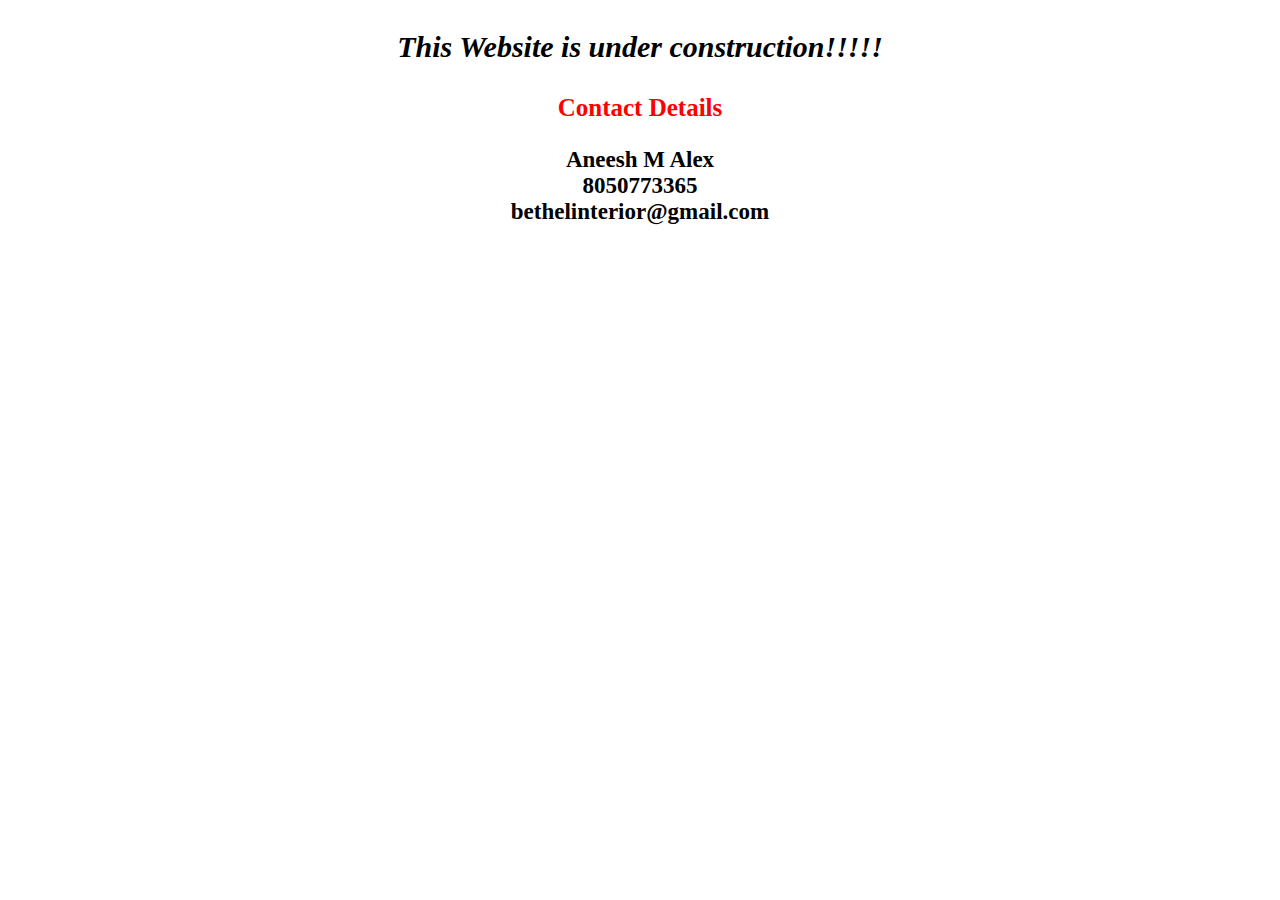
<file: index.html>
<!DOCTYPE html>
<html>
<body>

<center><p style="font-size:30px;"><b><i>This Website is under construction!!!!!</i></b></p>
<p></p>
<p style="font-size:25px;color:red"><b>Contact Details</b></p>
   <p style="font-size:23px;"><b> Aneesh M Alex<br>
    8050773365<br>
      bethelinterior@gmail.com</b></p></center>

</body>
</html>
</file>
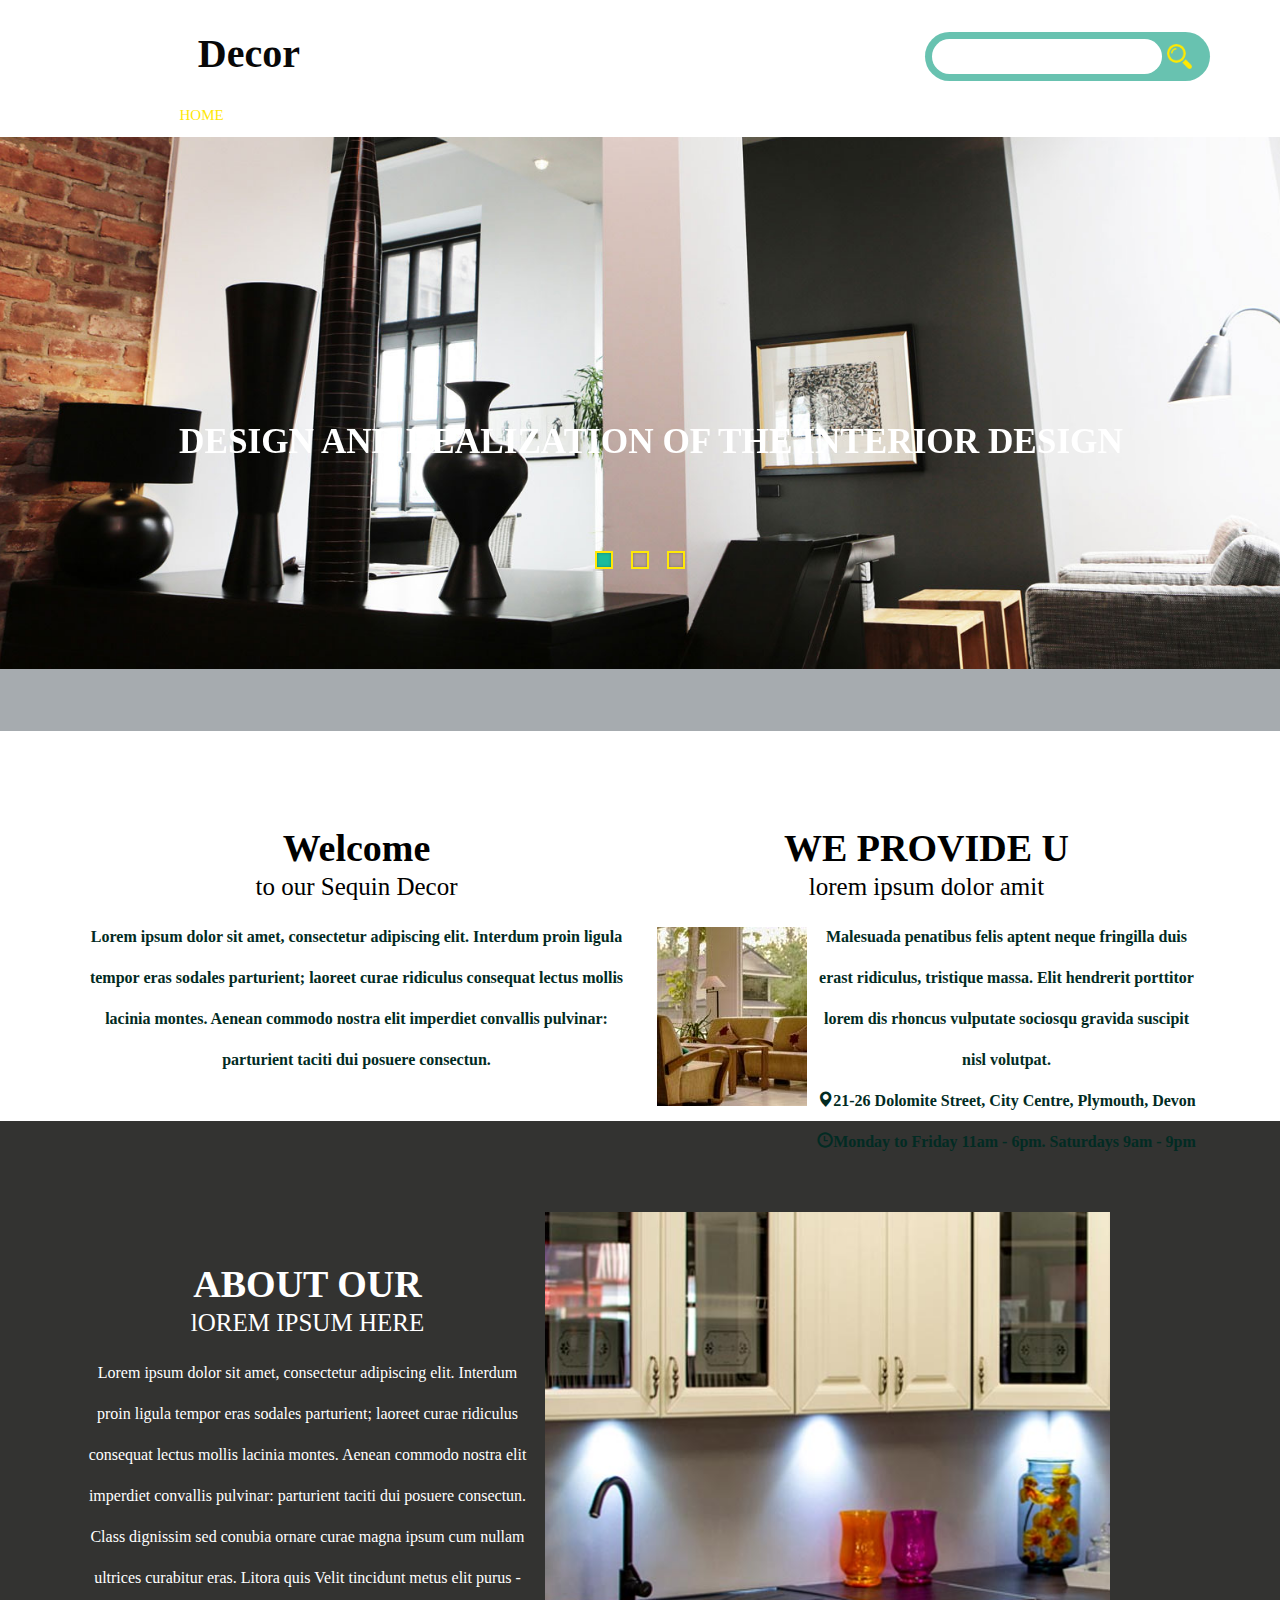
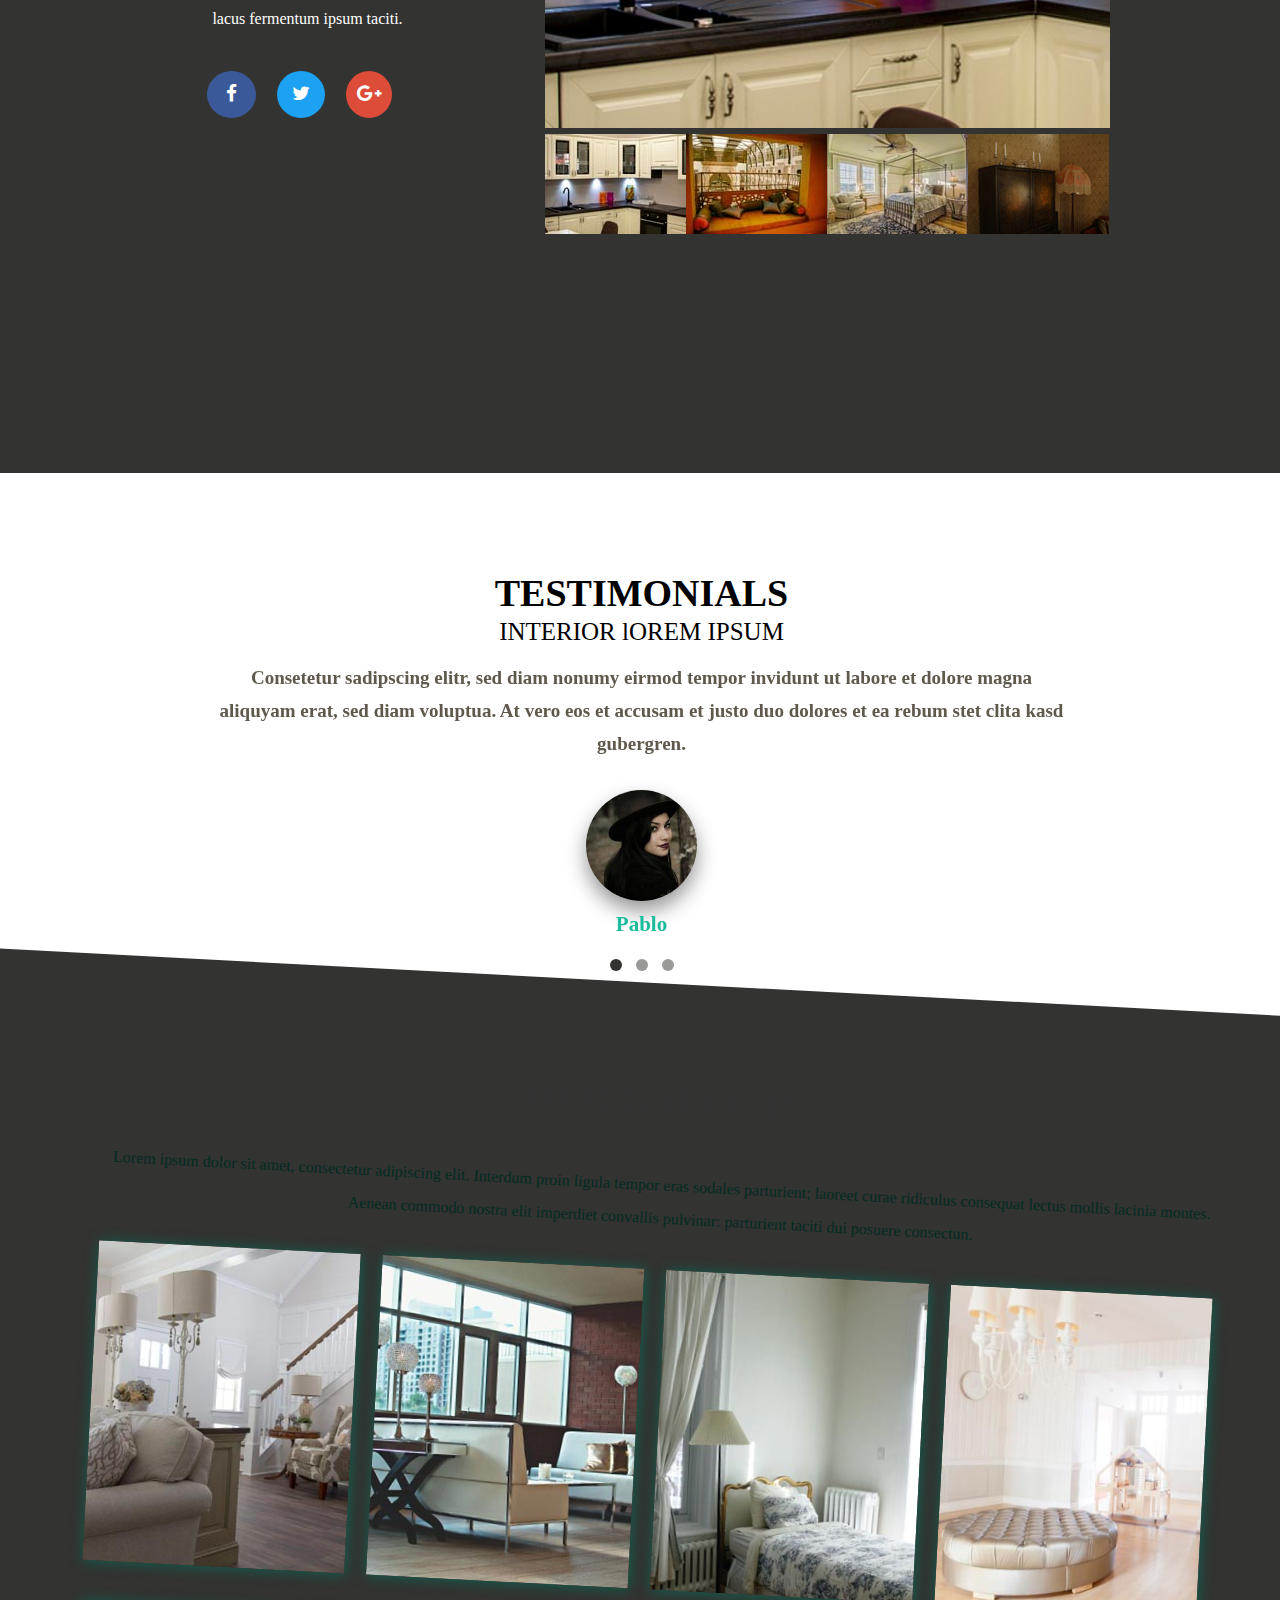
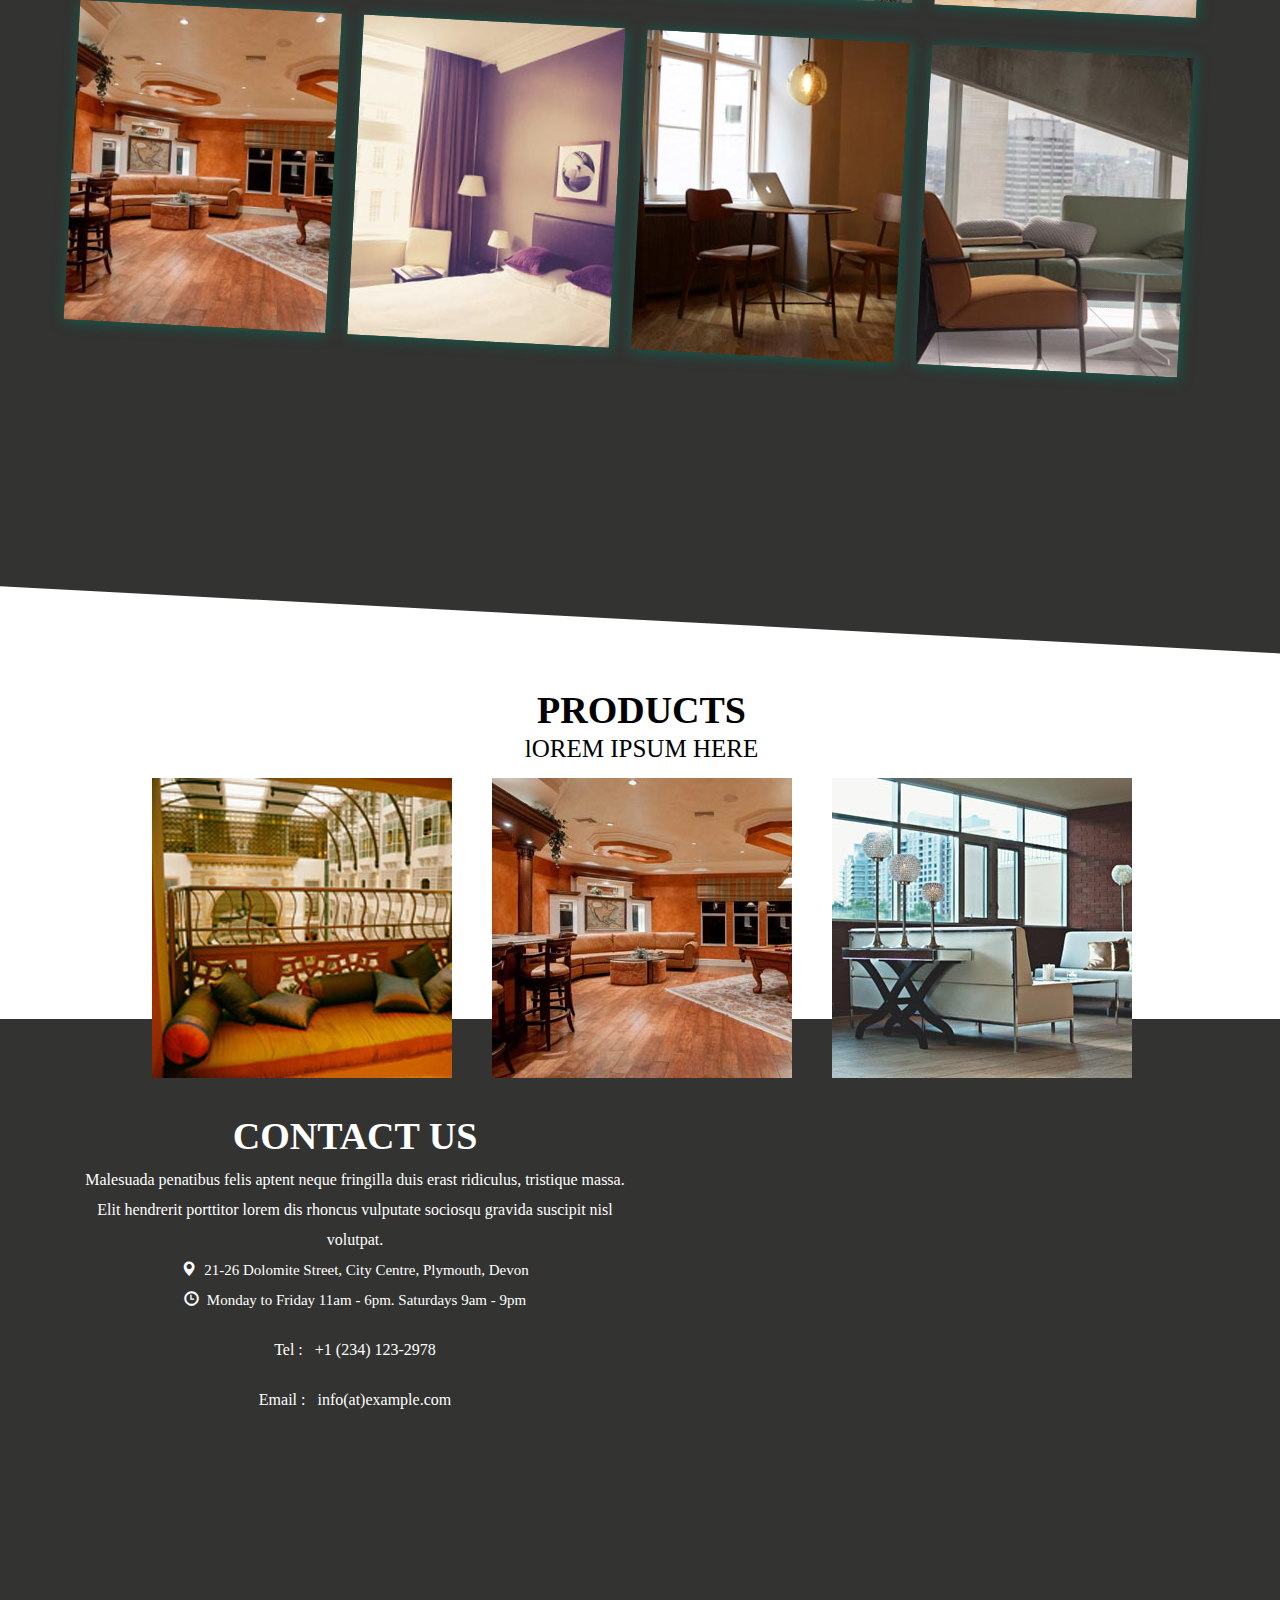
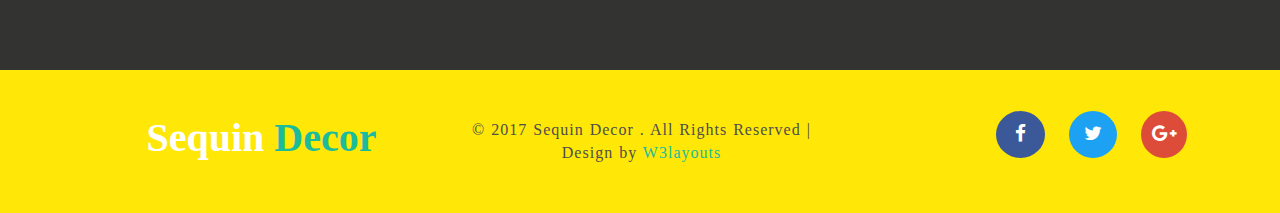
<file: index1.html>
<!--
Author: W3layouts
Author URL: http://w3layouts.com
License: Creative Commons Attribution 3.0 Unported
License URL: http://creativecommons.org/licenses/by/3.0/
-->
<!DOCTYPE html>
<html lang="en">
<head>
<title>Sequin Decor an Interior Category Flat Bootstrap Responsive Web Template</title>
<!-- for-mobile-apps -->
<meta name="viewport" content="width=device-width, initial-scale=1">
<meta http-equiv="Content-Type" content="text/html; charset=utf-8" />
<meta name="keywords" content="Sequin Decor Responsive web template, Bootstrap Web Templates, Flat Web Templates, Android Compatible web template, 
Smartphone Compatible web template, free webdesigns for Nokia, Samsung, LG, Sony Ericsson, Motorola web design" />
<script type="application/x-javascript"> addEventListener("load", function() { setTimeout(hideURLbar, 0); }, false);
		function hideURLbar(){ window.scrollTo(0,1); } </script>
<!-- //for-mobile-apps -->
<link href="css/bootstrap.css" rel="stylesheet" type="text/css" media="all" />
<link href="css/font-awesome.min.css" rel="stylesheet" type="text/css" media="all">
<!--web-fonts-->
<link href="//fonts.googleapis.com/css?family=Poppins:300,400,500,600,700" rel="stylesheet">
<link href="//fonts.googleapis.com/css?family=Open+Sans:100,300,400,600,700,800" rel="stylesheet">
<!--<link href="//fonts.googleapis.com/css?family=Pinyon+Script" rel="stylesheet">-->
<link rel="stylesheet" href="css/flexslider.css" type="text/css" media="screen" />
<link href="css/easy-responsive-tabs.css" rel='stylesheet' type='text/css'/>
<link href="css/owl.carousel.css" rel="stylesheet">
<link href="css/style.css" rel="stylesheet" type="text/css" media="all" />
<link rel="stylesheet" href="css/lightbox.css">
<!--//web-fonts-->
<!--//fonts-->
<!-- js -->
</head>
<body>
<!--banner-->
	 <header class="header" id="header">
    <div class="skew">
	<div class="container">
        <div class="header-inner">
          <h1 class="logo">
            <a href="index.html"><span>Sequin</span> Decor</a></h1>
			<div class="subscribe">
                            <form action="#" method="post">
                                <input type="search" class="sub-email" name="Search" required="" />
								<input type="submit" value="">
                            </form>
                        </div>
        </div>
	<!-- header -->
		<div class="header">
				<nav class="navbar navbar-default">
					<div class="navbar-header">
						<button type="button" class="navbar-toggle" data-toggle="collapse" data-target="#bs-example-navbar-collapse-1">
							<span class="sr-only">Toggle navigation</span>
							<span class="icon-bar"></span>
							<span class="icon-bar"></span>
							<span class="icon-bar"></span>
						</button>
					</div>
					<!-- navbar-header -->
					<div class="collapse navbar-collapse" id="bs-example-navbar-collapse-1">
						<ul class="nav navbar-nav navbar-right">
							<li><a href="index.html" class="active">Home</a></li>
							<li><a href="#about" class="scroll">About</a></li>
							<li><a href="#testimonials" class="scroll">Testimonials</a></li>
							<li><a href="#gallery" class="scroll">Gallery</a></li>
							<li><a href="#blog" class="scroll">Products</a></li>
							<li><a href="#contact" class="scroll">Contact Us</a></li>
						</ul>
					</div>
					<div class="clearfix"> </div>	
				</nav>
		</div>
		<!-- //header -->
		</div>
    </div>
  </header>
  <!-- //header -->
  <section class="se-container">
<div class="se-slope banner-w3" id="service">
	   <article class="se-content service">
  
  
  
<div class="banner-section">
<section class="slider">
			<div class="flexslider">
				<ul class="slides">
					<li>
						<div class="slider-info">
							<img src="images/ba1.jpg" class="img-responsive" alt="">
						</div>
						<div class="container">
							<div class="banner-text">
								<h3>DESIGN AND REALIZATION OF THE INTERIOR DESIGN</h3>
							</div>
						</div>
					</li>
					<li>
						<div class="slider-info">
							<img src="images/ba2.jpg" class="img-responsive" alt="">
						</div>
						<div class="container">
							<div class="banner-text">
								<h3>SPLENDID INTERIOR DESIGN FOR EVERYONE</h3>
							</div>
						</div>
					</li>
					<li>
						<div class="slider-info">
							<img src="images/ba3.jpg" class="img-responsive" alt="">
						</div>
						<div class="container">
							<div class="banner-text">
								<h3> LET US CREATE A BRAND NEW INTERIOR</h3>
							</div>
						</div>
					</li>
				</ul>
			</div>
		</section>
			
			<!-- slider -->
	</div>
	</article>
</div>
	<!--//banner-->
<!--welcome-section-->
<div class="se-slope welcome" id="class">
			<article class="se-content">
			<div class="welcome-info">
		    <div class="container">
				<div class=" col-md-6 wlcm-left-agile">
					<h3 class="title">Welcome<br><span>to our Sequin Decor</span></h3>
					<p>Lorem ipsum dolor sit amet, consectetur adipiscing elit. Interdum proin ligula tempor eras sodales parturient; laoreet curae ridiculus consequat lectus mollis lacinia montes. Aenean commodo nostra elit imperdiet convallis pulvinar: parturient taciti dui posuere consectun.</p>
				</div>
				<div class=" col-md-6 wlcm-right-agileits">
					<h3  class="title">WE PROVIDE U<br><span>lorem ipsum dolor amit</span></h3>
					<div class="wlcm1-w3l">
					</div>
					<div class="wlcm2-w3l">
						<p>Malesuada penatibus felis aptent neque fringilla duis erast ridiculus, tristique massa. Elit hendrerit porttitor lorem dis rhoncus vulputate sociosqu gravida suscipit nisl volutpat.</p>
						<p class="sub"><span class="glyphicon glyphicon-map-marker" aria-hidden="true"></span>21-26 Dolomite Street, City Centre, Plymouth, Devon</p>
						<p class="sub"><span class="glyphicon glyphicon-time" aria-hidden="true"></span>Monday to Friday 11am - 6pm.  Saturdays 9am - 9pm</p>
					</div>
				</div>
			</div>
			</div>
	</article>
</div>
<!--//welcome-section-->
<!--about-section-->
<div class="se-slope about" id="about">
		<article class="se-content">
		<div class="container">
				<div class="col-md-5 about-info-w3">
				<h3 class="title">ABOUT  OUR<br><span>lOREM IPSUM HERE </span></h3>
					<p>Lorem ipsum dolor sit amet, consectetur adipiscing elit. Interdum proin ligula tempor eras sodales parturient; laoreet curae ridiculus consequat lectus mollis lacinia montes. Aenean commodo nostra elit imperdiet convallis pulvinar: parturient taciti dui posuere consectun. Class dignissim sed conubia ornare curae magna ipsum cum nullam ultrices curabitur eras.
					Litora quis Velit tincidunt metus elit purus - lacus fermentum ipsum taciti.</p>
					<ul class="social">
                            <li><a href="#" class="fb"><i class="fa fa-facebook"></i></a></li>
                            <li><a href="#" class="twt"><i class="fa fa-twitter"></i></a></li>
                            <li><a href="#" class="gpls"><i class="fa fa-google-plus"></i></a></li>
                        </ul>
				</div>
				<div class="col-md-7 about-img-w3-agileits">
					<!--responsive-tabs-->
					<div id="horizontalTab">
					<div class="resp-tabs-container">
					<div class="tab1">
						<img src="images/a11.jpg" alt="image" />
							<div class="clear"></div>
					</div>
					
					<div class="tab2">
					<div class="register">
					<img src="images/a22.jpg" alt="image" />
							</div>
					</div>
					<div class="tab3">
						<div class="reset">
						<img src="images/a33.jpg" alt="image" />
							</div>
					</div>
					<div class="tab4">
					<div class="main">
					<img src="images/a44.jpg" alt="image" />
					</div>
					</div>
					</div>
					<ul class="resp-tabs-list">
					<li><img src="images/a1.jpg" alt="image" /></li>
					<li><img src="images/a2.jpg" alt="image" /></li>
					<li><img src="images/a3.jpg" alt="image" /></li>
					<li><img src="images/a4.jpg" alt="image" /></li>
					</ul>
			</div>
	<!--//responsive-tabs-->		
				</div>
			<div class="clearfix"></div>	
		</div>
		</article>
	</div>
<!--//about-section-->
<!--testimonials-->
	<div class="se-slope testimonials" id="testimonials" >
		<article class="se-content">
			<div id="review" class="reviews">
		<div class="container">
		<h3 class="title">TESTIMONIALS<br><span> INTERIOR lOREM IPSUM </span></h3>
				<div class="test-monials">
				<!--//screen-gallery-->
						<div class="sreen-gallery-cursual">
							
						       <div id="owl-demo" class="owl-carousel">
					                 <div class="item-owl">
					                	<div class="test-review">
										<p>Consetetur sadipscing elitr, sed diam nonumy eirmod tempor invidunt ut labore et dolore magna aliquyam erat, sed diam voluptua. At vero eos et accusam et justo duo dolores et ea rebum stet clita kasd gubergren.</p>
										<div class="img-agile">
											<img src="images/t1.jpg" class="img-responsive" alt=""/>
											</div>

											<h4>Pablo</h4>
					                	    </div>
					                </div>
					                 <div class="item-owl">
					                	<div class="test-review">
										 <p>Polite sadipscing elitr, sed diam nonumy eirmod tempor invidunt ut labore et dolore magna aliquyam erat, sed diam voluptua. At vero eos et accusam et justo duo dolores et ea rebum stet clita kasd gubergren.</p>
										 <div class="img-agile">
											<img src="images/t2.jpg" class="img-responsive" alt=""/>
											</div>

										 <h4>Carmen</h4>
					                	</div>
					                </div>
					                 <div class="item-owl">
					                	<div class="test-review">
										     <p>Consetetur sadipscing elitr, sed diam nonumy eirmod tempor invidunt ut labore et dolore magna aliquyam erat, sed diam voluptua. At vero eos et accusam et justo duo dolores et ea rebum stet clita kasd gubergren.</p>
											 <div class="img-agile">
											<img src="images/t3.jpg" class="img-responsive" alt=""/>
											</div>

						                	<h4>Sergio</h4>
					                	</div>
					                </div>
				              </div>
						<!--//screen-gallery-->
					</div>
				</div>
			</div>
		</div>

		</article>
	</div>
	<!--//testimonials-->
	<!--gallery-->
		<div class="se-slope gallery" id="gallery">
			<article class="se-content">	
		<div class="container">
			<h3 class="title">OUR GALLERY<br><span>LATEST INTERIOR DESIGNS</span></h3>
			<p class="galleryp">Lorem ipsum dolor sit amet, consectetur adipiscing elit. Interdum proin ligula tempor eras sodales parturient; laoreet curae ridiculus consequat lectus mollis lacinia montes. Aenean commodo nostra elit imperdiet convallis pulvinar: parturient taciti dui posuere consectun.</p>
			<div class="gallery-grids">				
				<div class="col-md-3 port-grids view view-fourth">
					<a class="example-image-link" href="images/b1.jpg" data-lightbox="example-set" data-title="">
						<img src="images/b1.jpg" class="img-responsive" alt=""/>
						<div class="mask">
							<p>Lorem ipsum dolor sit amet, consectetur adipiscing elit.</p>
						</div>
					</a>
				</div>
				<div class="col-md-3 port-grids view view-fourth">
					<a class="example-image-link" href="images/b2.jpg" data-lightbox="example-set" data-title="">
						<img src="images/b2.jpg" class="img-responsive" alt=""/>
						<div class="mask">
							<p>Lorem ipsum dolor sit amet, consectetur adipiscing elit.</p>
						</div>
					</a>
				</div>
				<div class="col-md-3 port-grids view view-fourth">
					<a class="example-image-link" href="images/b3.jpg" data-lightbox="example-set" data-title="">
						<img src="images/b3.jpg" class="img-responsive" alt=""/>
						<div class="mask">
							<p>Lorem ipsum dolor sit amet, consectetur adipiscing elit.</p>
						</div>
					</a>
				</div>
				<div class="col-md-3 port-grids view view-fourth">
					<a class="example-image-link" href="images/b4.jpg" data-lightbox="example-set" data-title="">
						<img src="images/b4.jpg" class="img-responsive" alt=""/>
						<div class="mask">
							<p>Lorem ipsum dolor sit amet, consectetur adipiscing elit.</p>
						</div>
					</a>
				</div>
				<div class="col-md-3 port-grids view view-fourth">
					<a class="example-image-link" href="images/b5.jpg" data-lightbox="example-set" data-title="">
						<img src="images/b5.jpg" class="img-responsive" alt=""/>
						<div class="mask">
							<p>Lorem ipsum dolor sit amet, consectetur adipiscing elit.</p>
						</div>
					</a>
				</div>
				<div class="col-md-3 port-grids view view-fourth">
					<a class="example-image-link" href="images/b6.jpg" data-lightbox="example-set" data-title="">
						<img src="images/b6.jpg" class="img-responsive" alt=""/>
						<div class="mask">
							<p>Lorem ipsum dolor sit amet, consectetur adipiscing elit.</p>
						</div>
					</a>
				</div>
				<div class="col-md-3 port-grids view view-fourth">
					<a class="example-image-link" href="images/b7.jpg" data-lightbox="example-set" data-title="">
						<img src="images/b7.jpg" class="img-responsive" alt=""/>
						<div class="mask">
							<p>Lorem ipsum dolor sit amet, consectetur adipiscing elit.</p>
						</div>
					</a>
				</div>
				<div class="col-md-3 port-grids view view-fourth">
					<a class="example-image-link" href="images/b8.jpg" data-lightbox="example-set" data-title="">
						<img src="images/b8.jpg" class="img-responsive" alt=""/>
						<div class="mask">
							<p>Lorem ipsum dolor sit amet, consectetur adipiscing elit.</p>
						</div>
					</a>
				</div>
				<div class="clearfix"> </div>	
				<script src="js/lightbox-plus-jquery.min.js"> </script>
			</div>				
		</div>
	</article>
	</div>
	<!--//gallery-->
	<!--blog-->
		<div class="se-slope blog" id="blog">
			<article class="se-content">
		    <!-- Start Fourth Section  | Demo 3 -->
			<div class="container">
      <div class="fourth-section-area">
        <h3 class="title">PRODUCTS<br><span> lOREM IPSUM HERE </span></h3>
        <!-- start single effect -->
        <div class="single-effect">
          <figure class="wpf-demo-3">
            <img src="images/blog1.jpg" alt="img"/>
            <figcaption class="view-caption">
              <h4>Lorem ipsum dolor sit amet</h4>                                     
            </figcaption>
          </figure>
        </div>
        <!-- start single effect -->
        <div class="single-effect">
          <figure class="wpf-demo-3">
           <img src="images/blog2.jpg" alt="img"/>
            <figcaption class="view-caption">
              <h4>Lorem ipsum dolor sit amet</h4>              
            </figcaption>
          </figure>
        </div>
        <!-- start single effect -->
        <div class="single-effect">
          <figure class="wpf-demo-3">
         <img src="images/blog3.jpg" alt="img"/>
            <figcaption class="view-caption">
           <h4>Lorem ipsum dolor sit amet</h4>             
            </figcaption>
          </figure>
        </div>
      </div>
	   </div>
	<div class="clearfix"> </div>	
	</article>
	</div>
	<!--//blog-->	
	<!--contact-->	
	<div class="se-slope contact" id="contact">
	<article class="se-content">
		<div class="container">
			<div class="col-md-6 contact-agileits-w3layouts-left">
				<h3 class="title">CONTACT US</h3>
				<p>Malesuada penatibus felis aptent neque fringilla duis erast ridiculus, tristique massa. Elit hendrerit porttitor lorem dis rhoncus vulputate sociosqu gravida suscipit nisl volutpat.</p>
				<p class="sub"><span class="glyphicon glyphicon-map-marker" aria-hidden="true"></span>21-26 Dolomite Street, City Centre, Plymouth, Devon</p>
				<p class="sub"><span class="glyphicon glyphicon-time" aria-hidden="true"></span>Monday to Friday 11am - 6pm.  Saturdays 9am - 9pm</p>
				<p class="add"><span>Tel :</span> +1 (234) 123-2978</p>
				<p class="add"><span>Email :</span> <a class="mail" href="mailto:mail@example.com">info(at)example.com</a></p>

			</div>
			<div class="col-md-6 contact-agileits-w3layouts-right">
				<iframe src="https://www.google.com/maps/embed?pb=!1m18!1m12!1m3!1d158858.47339848554!2d-0.24168078557398956!3d51.5285582420908!2m3!1f0!2f0!3f0!3m2!1i1024!2i768!4f13.1!3m3!1m2!1s0x0%3A0x138cbe1a5a3a048d!2sRichmond+Park!5e0!3m2!1sen!2sin!4v1475575415386" ></iframe>
			</div>
		</div>
	</article>
	</div>
	<!--//contact-->
<!--footer-->	
	<div class="se-slope footer">
		<article class="se-content lost">
		<div class="container">
			<div class="col-md-4 foot footer1-w3-agile">
				<h2><span>Sequin</span> Decor</h2>
			</div>
			<div class=" col-md-4 foot copyright-wthree">
				<p>&copy; 2017 Sequin Decor . All Rights Reserved | Design by <a href="http://w3layouts.com/"> W3layouts </a></p>
			</div>
			<div class="col-md-4 foot footer3-w3three">
				<ul class="social">
                    <li><a href="#" class="fb"><i class="fa fa-facebook"></i></a></li>
                    <li><a href="#" class="twt"><i class="fa fa-twitter"></i></a></li>
                    <li><a href="#" class="gpls"><i class="fa fa-google-plus"></i></a></li>
                </ul>
			</div>
		</div>
		</article>
		</div>
</section>

<!--//Footer -->
	<a href="#header" class="scroll" id="toTop" style="display: block;"> <span id="toTopHover" style="opacity: 1;"> </span></a>
<!-- //smooth scrolling -->
		
<script type="text/javascript" src="js/jquery-2.1.4.min.js"></script>
<!-- FlexSlider -->
<!--responsive-tabs-script-->
  <script src="js/easy-responsive-tabs.js"></script>
<script>
$(document).ready(function () {
$('#horizontalTab').easyResponsiveTabs({
type: 'default', //Types: default, vertical, accordion           
width: 'auto', //auto or any width like 600px
fit: true,   // 100% fit in a container
closed: 'accordion', // Start closed if in accordion view
activate: function(event) { // Callback function if tab is switched
var $tab = $(this);
var $info = $('#tabInfo');
var $name = $('span', $info);
$name.text($tab.text());
$info.show();
}
});
$('#verticalTab').easyResponsiveTabs({
type: 'vertical',
width: 'auto',
fit: true
});
});
</script>
<!--//responsive-tabs-script-->
<!-- required-js-files-->
							
							    <script src="js/owl.carousel.js"></script>
							        <script>
							    $(document).ready(function() {
							      $("#owl-demo").owlCarousel({
							        items : 1,
							        lazyLoad : true,
							        autoPlay : true,
							        navigation : false,
							        navigationText :  false,
							        pagination : true,
							      });
							    });
							    </script>
								 <!--//required-js-files-->
			<script defer src="js/jquery.flexslider.js"></script>
				<script type="text/javascript">
					$(function(){
					});
					$(window).load(function(){
					$('.flexslider').flexslider({
					animation: "slide",
					start: function(slider){
					  $('body').removeClass('loading');
					}
					});
					});
				</script>
			<!-- FlexSlider -->
								

<!-- start-smoth-scrolling -->
 
 

<!-- script-for-menu -->
					<script>					
						$("span.menu").click(function(){
							$(".top-nav ul").slideToggle("slow" , function(){
							});
						});
					</script>
					<!-- script-for-menu -->
					<!---->
					<script>

    $(function() {
      $('.adsense_btn_close').click(function() {
        $(this).closest('.adsense_fixed').css('display', 'none');
      });

      $('.adsense_btn_info').click(function() {
        if ($('.adsense_info_content').is(':visible')) {
          $('.adsense_info_content').css('display', 'none');
        } else {
          $('.adsense_info_content').css('display', 'block');
        }
      });

    });

  </script>
  <!-- start-smoth-scrolling -->
<script type="text/javascript" src="js/move-top.js"></script>
<script type="text/javascript" src="js/easing.js"></script>
<script type="text/javascript">
	jQuery(document).ready(function($) {
		$(".scroll").click(function(event){		
			event.preventDefault();
			$('html,body').animate({scrollTop:$(this.hash).offset().top},1000);
		});
	});
</script>
<!-- start-smoth-scrolling -->
<!-- here stars scrolling icon -->
	<script type="text/javascript">
		$(document).ready(function() {
			/*
				var defaults = {
				containerID: 'toTop', // fading element id
				containerHoverID: 'toTopHover', // fading element hover id
				scrollSpeed: 1200,
				easingType: 'linear' 
				};
			*/
								
			$().UItoTop({ easingType: 'easeOutQuart' });
								
			});
	</script>
<!-- //here ends scrolling icon -->

<script type="text/javascript" src="js/bootstrap-3.1.1.min.js"></script>
<!--pop-up-box -->
					<script src="js/jquery.magnific-popup.js" type="text/javascript"></script>
					<script>
					$(document).ready(function() {
					$('.popup-with-zoom-anim').magnificPopup({
					type: 'inline',
					fixedContentPos: false,
					fixedBgPos: true,
					overflowY: 'auto',
					closeBtnInside: true,
					preloader: false,
					midClick: true,
					removalDelay: 300,
					mainClass: 'my-mfp-zoom-in'
					});

					});
					</script>
<!-- //pop-up-box -->

		
</body>
</html>
</file>
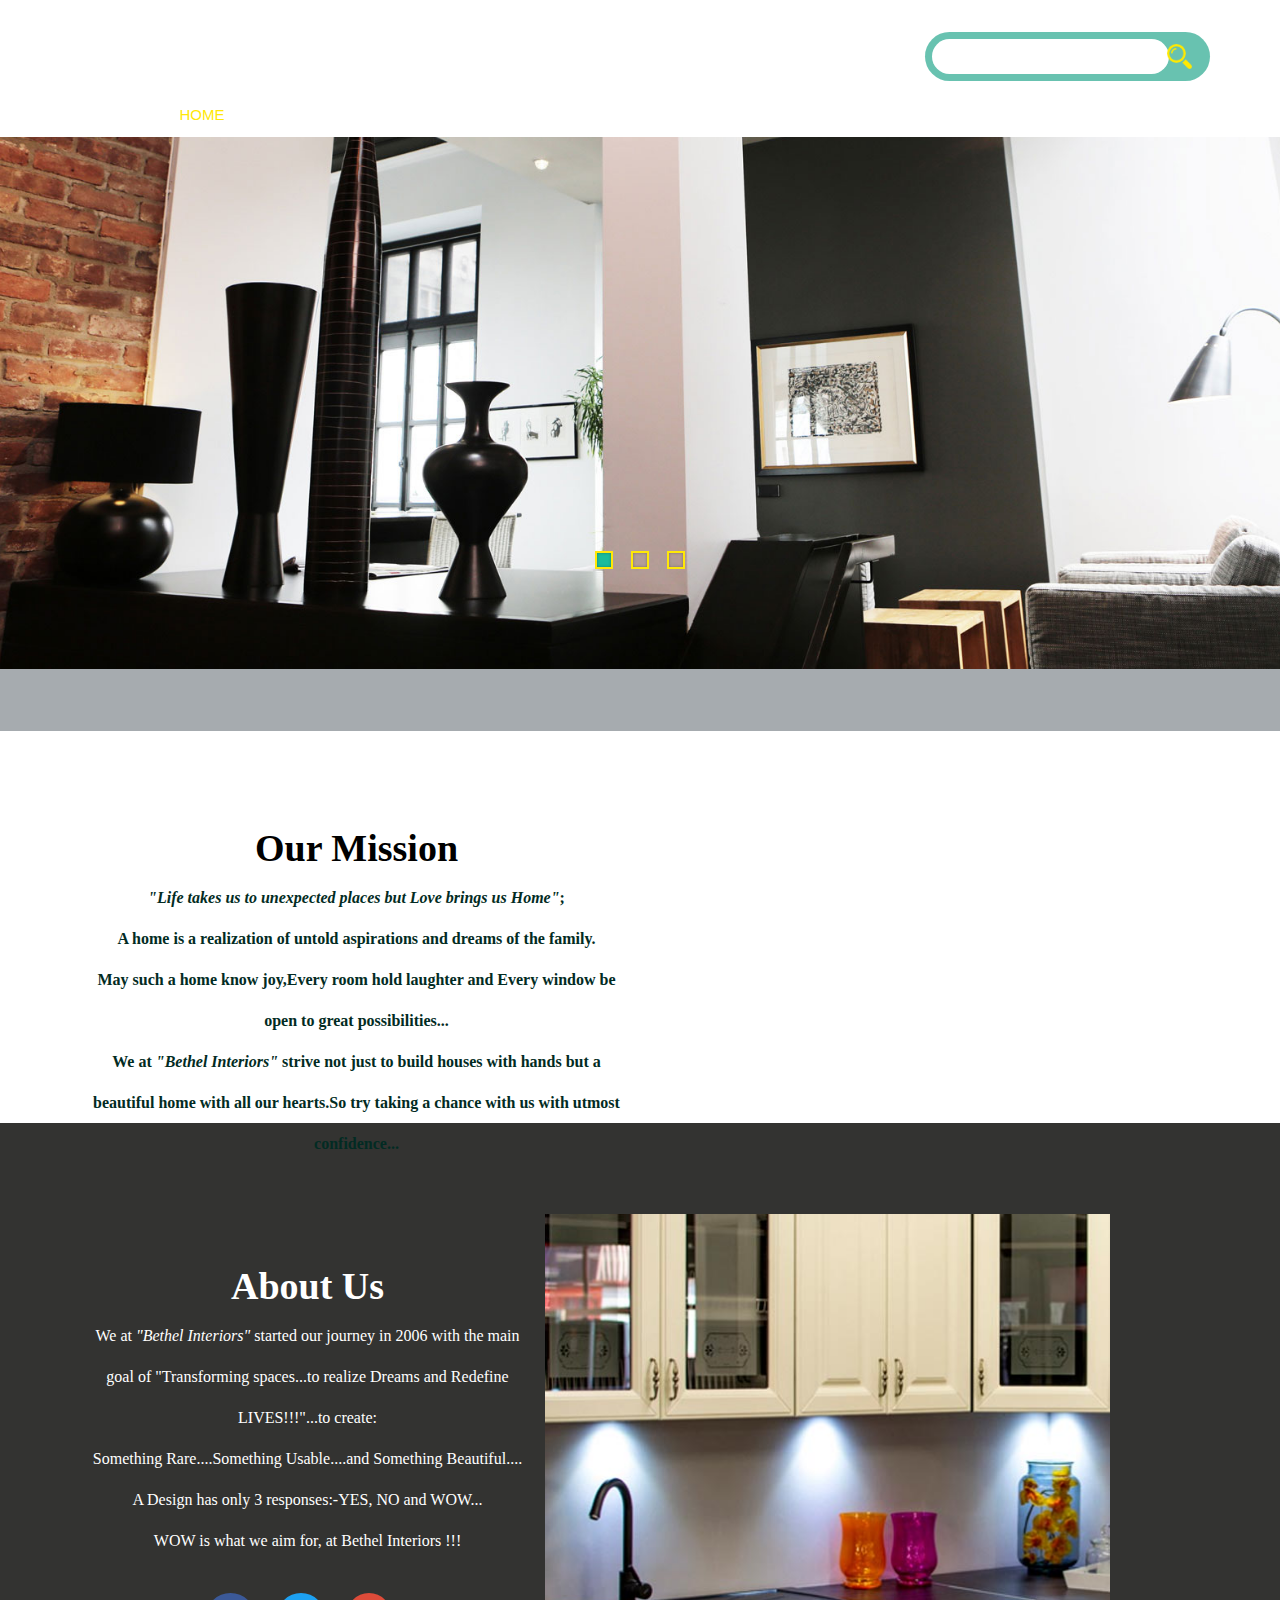
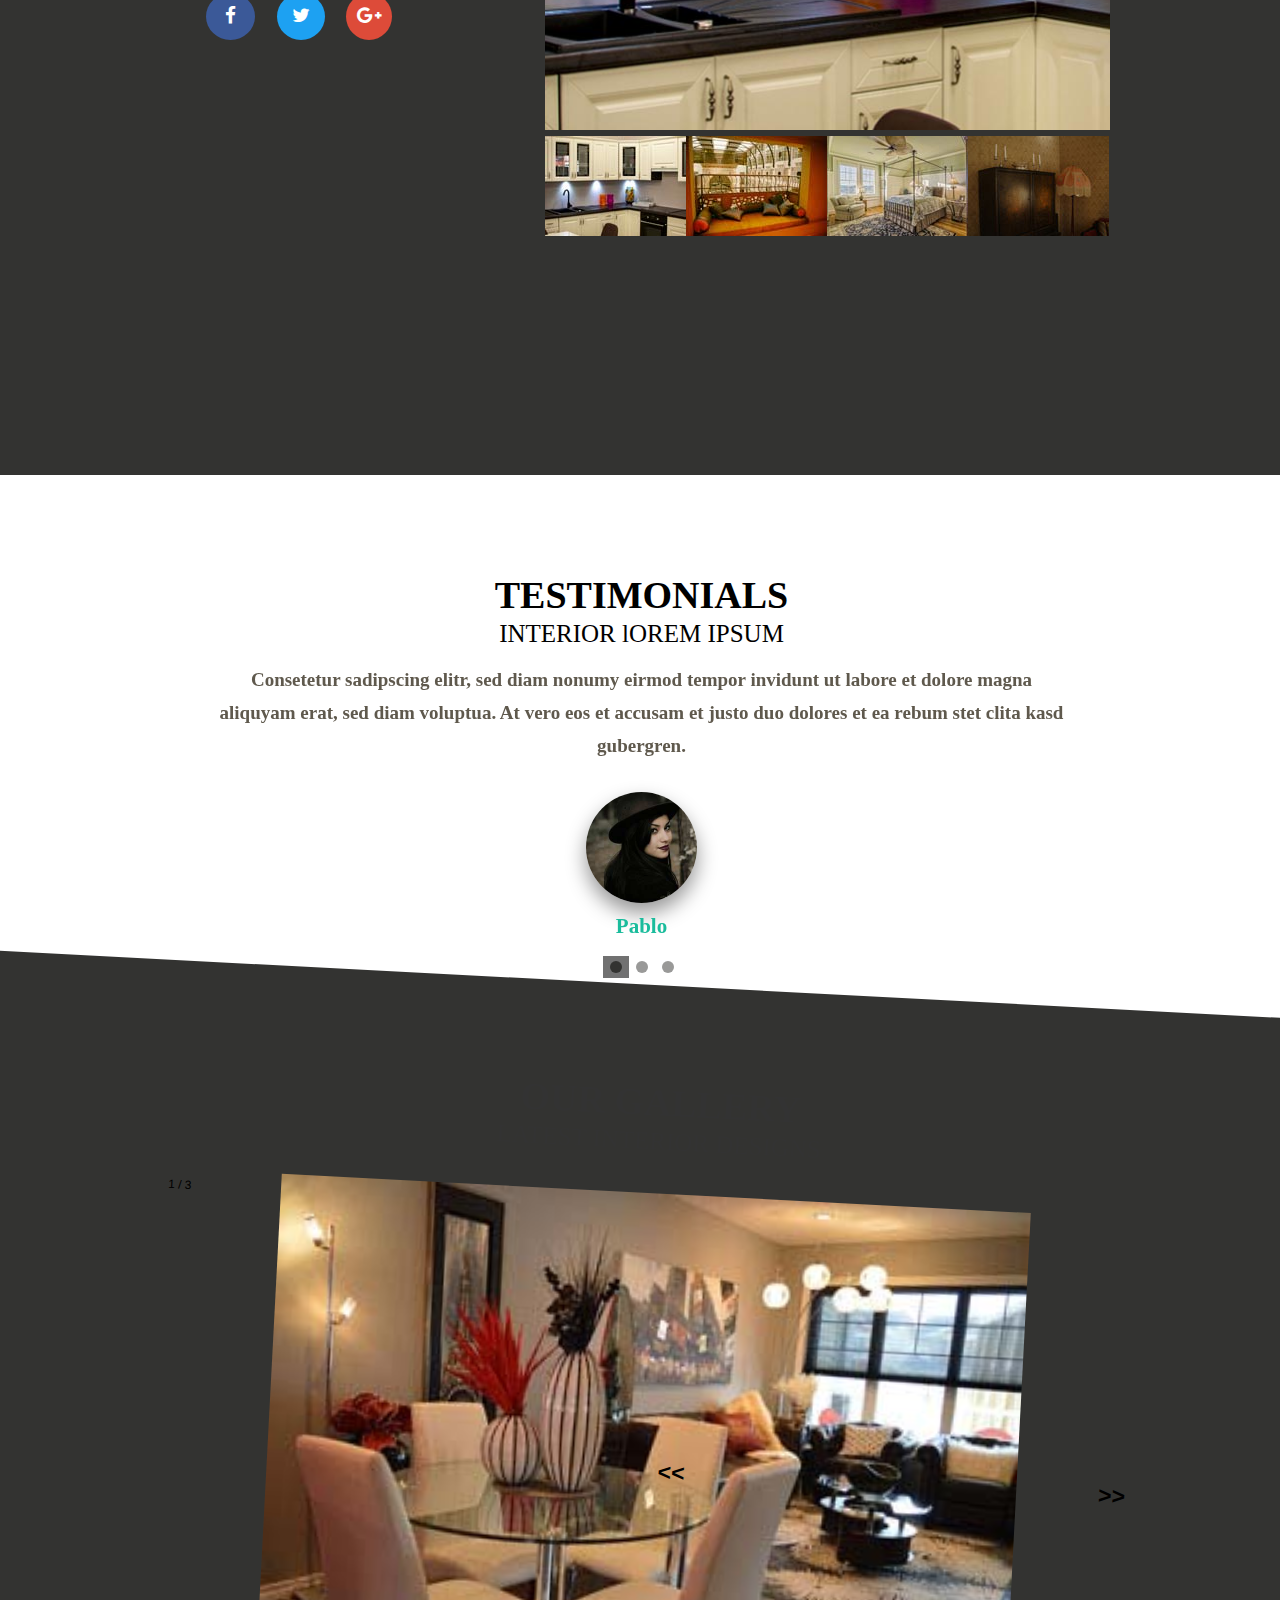
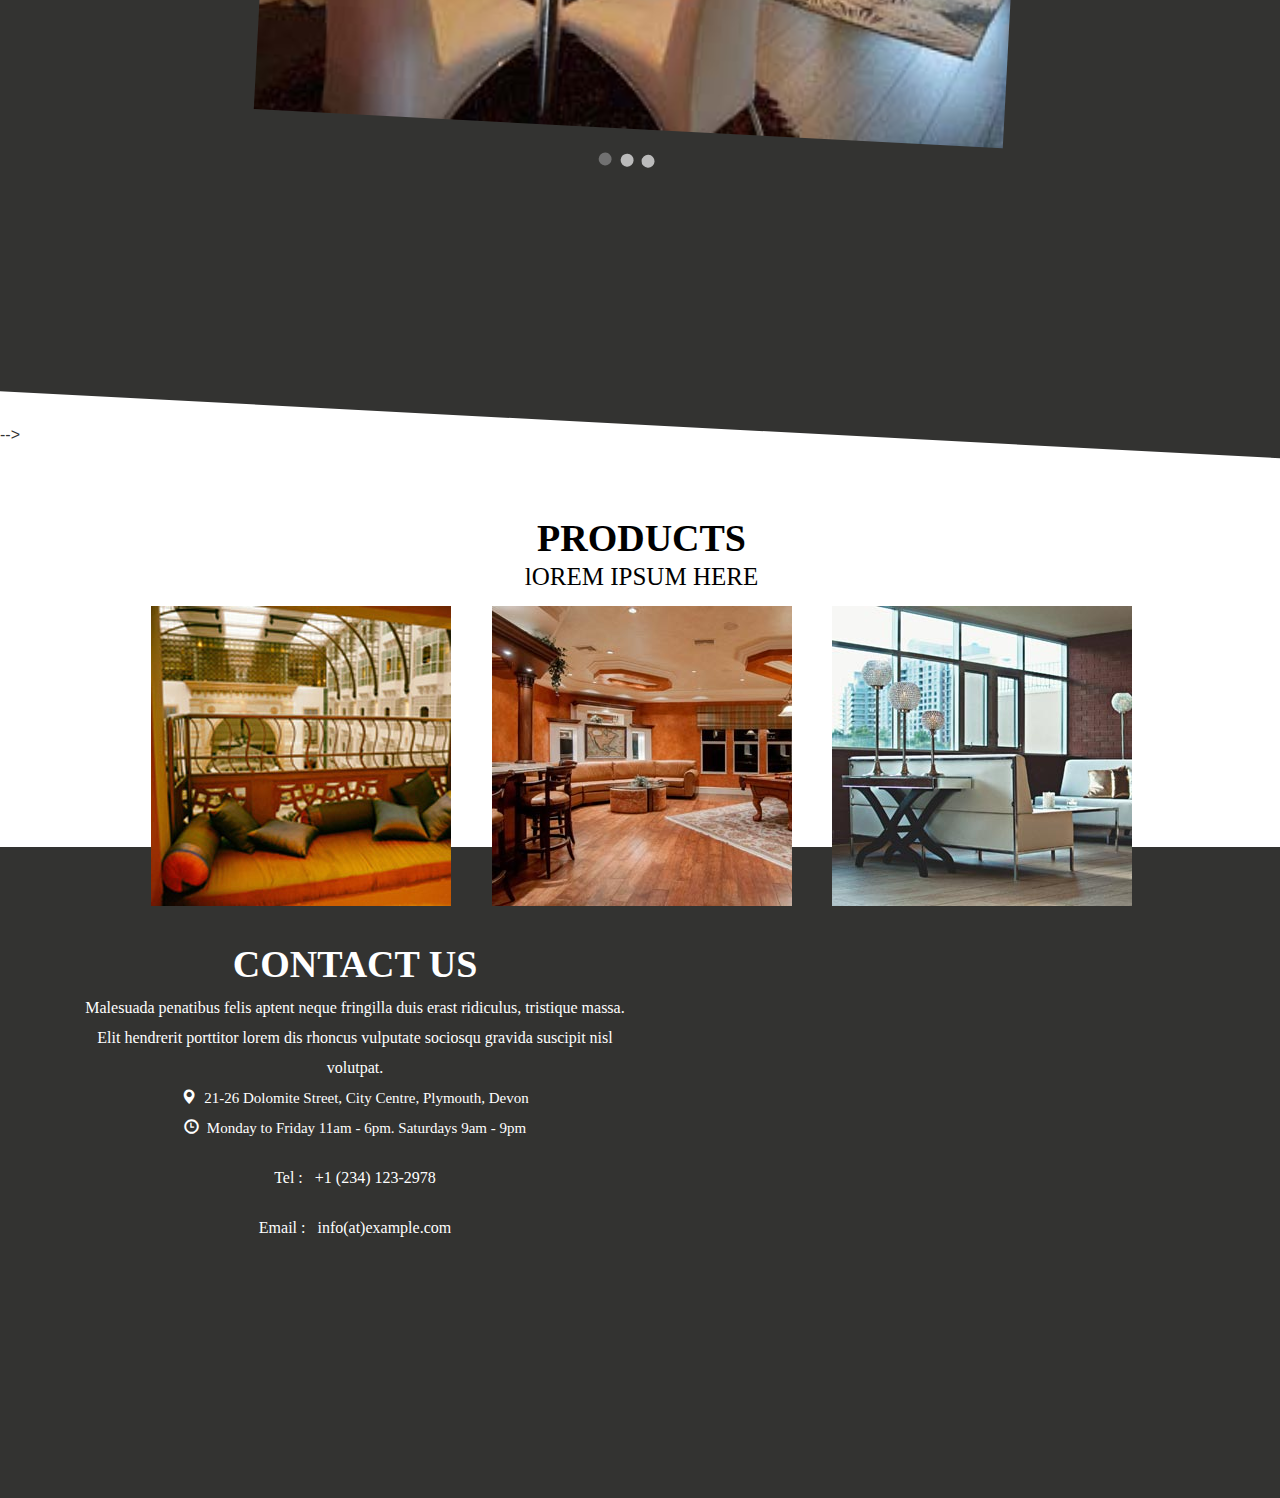
<file: index11.html>
<!--
Author: W3layouts
Author URL: http://w3layouts.com
License: Creative Commons Attribution 3.0 Unported
License URL: http://creativecommons.org/licenses/by/3.0/
-->
<!DOCTYPE html>
<html lang="en">
<head>
<title>Sequin Decor an Interior Category Flat Bootstrap Responsive Web Template</title>
<!-- for-mobile-apps -->
<meta name="viewport" content="width=device-width, initial-scale=1">
<meta http-equiv="Content-Type" content="text/html; charset=utf-8" />
<meta name="keywords" content="Sequin Decor Responsive web template, Bootstrap Web Templates, Flat Web Templates, Android Compatible web template, 
Smartphone Compatible web template, free webdesigns for Nokia, Samsung, LG, Sony Ericsson, Motorola web design" />
<script type="application/x-javascript"> addEventListener("load", function() { setTimeout(hideURLbar, 0); }, false);
		function hideURLbar(){ window.scrollTo(0,1); } </script>
<!-- //for-mobile-apps -->
<link href="css/bootstrap.css" rel="stylesheet" type="text/css" media="all" />
<link href="css/font-awesome.min.css" rel="stylesheet" type="text/css" media="all">
<!--web-fonts-->
<link href="//fonts.googleapis.com/css?family=Poppins:300,400,500,600,700" rel="stylesheet">
<link href="//fonts.googleapis.com/css?family=Open+Sans:100,300,400,600,700,800" rel="stylesheet">
<!--<link href="//fonts.googleapis.com/css?family=Pinyon+Script" rel="stylesheet">-->
<link rel="stylesheet" href="css/flexslider.css" type="text/css" media="screen" />
<link href="css/easy-responsive-tabs.css" rel='stylesheet' type='text/css'/>
<link href="css/owl.carousel.css" rel="stylesheet">
<link href="css/style.css" rel="stylesheet" type="text/css" media="all" />
<link rel="stylesheet" href="css/lightbox.css">
<!--//web-fonts-->
<!--//fonts-->
<!-- js -->
</head>
<body>
<!--banner-->
	 <header class="header" id="header">
    <div class="skew">
	<div class="container">
        <div class="header-inner">
          <h1 class="logo">
            <a href="index.html"><span><b><i>BETHEL       		Interiors</i></b></span></a></h1>
			<div class="subscribe">
                            <form action="#" method="post">
                                <input type="search" class="sub-email" name="Search" required="" />
								<input type="submit" value="">
                            </form>
                        </div>
        </div>
	<!-- header -->
		<div class="header">
				<nav class="navbar navbar-default">
					<div class="navbar-header">
						<button type="button" class="navbar-toggle" data-toggle="collapse" data-target="#bs-example-navbar-collapse-1">
							<span class="sr-only">Toggle navigation</span>
							<span class="icon-bar"></span>
							<span class="icon-bar"></span>
							<span class="icon-bar"></span>
						</button>
					</div>
					<!-- navbar-header -->
					<div class="collapse navbar-collapse" id="bs-example-navbar-collapse-1">
						<ul class="nav navbar-nav navbar-right">
							<li><a href="index.html" class="active">Home</a></li>
							<li><a href="#about" class="scroll">About</a></li>
							<li><a href="#testimonials" class="scroll">Testimonials</a></li>
							<li><a href="#gallery" class="scroll">Gallery</a></li>
							<li><a href="#blog" class="scroll">Services</a></li>
							<li><a href="#contact" class="scroll">Contact Us</a></li>
						</ul>
					</div>
					<div class="clearfix"> </div>	
				</nav>
		</div>
		<!-- //header -->
		</div>
    </div>
  </header>
  <!-- //header -->
  <section class="se-container">
<div class="se-slope banner-w3" id="service">
	   <article class="se-content service">
  
  
  
<div class="banner-section">
<section class="slider">
			<div class="flexslider">
				<ul class="slides">
					<li>
						<div class="slider-info">
							<img src="images/ba1.jpg" class="img-responsive" alt="">
						</div>
						<!--<div class="container">
							<div class="banner-text">
								<h3>DESIGN AND REALIZATION OF THE INTERIOR DESIGN</h3>
							</div>
						</div>-->
					</li>
					<li>
						<div class="slider-info">
							<img src="images/ba2.jpg" class="img-responsive" alt="">
						</div>
						<!--<div class="container">
							<div class="banner-text">
								<h3>SPLENDID INTERIOR DESIGN FOR EVERYONE</h3>
							</div>
						</div>-->
					</li>
					<li>
						<div class="slider-info">
							<img src="images/ba3.jpg" class="img-responsive" alt="">
						</div>
						<!--<div class="container">
							<div class="banner-text">
								<h3> LET US CREATE A BRAND NEW INTERIOR</h3>
							</div>
						</div>-->
					</li>
				</ul>
			</div>
		</section>
			
			<!-- slider -->
	</div>
	</article>
</div>
	<!--//banner-->
<!--welcome-section-->
<div class="se-slope welcome" id="class">
			<article class="se-content">
			<div class="welcome-info">
		    <div class="container">
				<div class=" col-md-6 wlcm-left-agile">
					<h3 class="title">Our Mission</h3>
                            
					<p><i>"Life takes us to unexpected places but Love brings us Home"</i>;</p><p>A home is a realization of untold aspirations and dreams of the family.</p>

<p>May such a home know joy,Every room hold laughter and Every window be open to great possibilities...</p>

<p> We at <b><i>"Bethel Interiors"</i></b> strive not just to build houses with hands but a beautiful home with all our hearts.So try taking a chance with us with utmost confidence...</p>

					
				</div>
			<!--	<div class=" col-md-6 wlcm-right-agileits">
					<h3  class="title">WE PROVIDE U<br><span>lorem ipsum dolor amit</span></h3>
					<div class="wlcm1-w3l">
					</div>
					<div class="wlcm2-w3l">
						<p>Malesuada penatibus felis aptent neque fringilla duis erast ridiculus, tristique massa. Elit hendrerit porttitor lorem dis rhoncus vulputate sociosqu gravida suscipit nisl volutpat.</p>
						<p class="sub"><span class="glyphicon glyphicon-map-marker" aria-hidden="true"></span>21-26 Dolomite Street, City Centre, Plymouth, Devon</p>
						<p class="sub"><span class="glyphicon glyphicon-time" aria-hidden="true"></span>Monday to Friday 11am - 6pm.  Saturdays 9am - 9pm</p>
					</div>
				</div>-->
			</div>
			</div>
	</article>
</div>
<!--//welcome-section-->
<!--about-section-->
<div class="se-slope about" id="about">
		<article class="se-content">
		<div class="container">
				<div class="col-md-5 about-info-w3">
				<h3 class="title">About Us</h3>
					<p>We at <i>"Bethel Interiors"</i> started our journey in 2006 with the main goal of "Transforming spaces...to realize Dreams and Redefine LIVES!!!"...to create:</p> <p>Something Rare....Something Usable....and Something Beautiful....<br>A Design has only 3 responses:-YES, NO and WOW...<br>WOW is what we aim for, at Bethel Interiors !!! </p>
					<ul class="social">
                            <li><a href="#" class="fb"><i class="fa fa-facebook"></i></a></li>
                            <li><a href="#" class="twt"><i class="fa fa-twitter"></i></a></li>
                            <li><a href="#" class="gpls"><i class="fa fa-google-plus"></i></a></li>
                        </ul>
				</div>
				<div class="col-md-7 about-img-w3-agileits">
					<!--responsive-tabs-->
					<div id="horizontalTab">
					<div class="resp-tabs-container">
					<div class="tab1">
						<img src="images/a11.jpg" alt="image" />
							<div class="clear"></div>
					</div>
					
					<div class="tab2">
					<div class="register">
					<img src="images/a22.jpg" alt="image" />
							</div>
					</div>
					<div class="tab3">
						<div class="reset">
						<img src="images/a33.jpg" alt="image" />
							</div>
					</div>
					<div class="tab4">
					<div class="main">
					<img src="images/a44.jpg" alt="image" />
					</div>
					</div>
					</div>
					<ul class="resp-tabs-list">
					<li><img src="images/a1.jpg" alt="image" /></li>
					<li><img src="images/a2.jpg" alt="image" /></li>
					<li><img src="images/a3.jpg" alt="image" /></li>
					<li><img src="images/a4.jpg" alt="image" /></li>
					</ul>
			</div>
	<!--//responsive-tabs-->		
				</div>
			<div class="clearfix"></div>	
		</div>
		</article>
	</div>
<!--//about-section-->
<!--testimonials-->
	<div class="se-slope testimonials" id="testimonials" >
		<article class="se-content">
			<div id="review" class="reviews">
		<div class="container">
		<h3 class="title">TESTIMONIALS<br><span> INTERIOR lOREM IPSUM </span></h3>
				<div class="test-monials">
				<!--//screen-gallery-->
						<div class="sreen-gallery-cursual">
							
						       <div id="owl-demo" class="owl-carousel">
					                 <div class="item-owl">
					                	<div class="test-review">
										<p>Consetetur sadipscing elitr, sed diam nonumy eirmod tempor invidunt ut labore et dolore magna aliquyam erat, sed diam voluptua. At vero eos et accusam et justo duo dolores et ea rebum stet clita kasd gubergren.</p>
										<div class="img-agile">
											<img src="images/t1.jpg" class="img-responsive" alt=""/>
											</div>

											<h4>Pablo</h4>
					                	    </div>
					                </div>
					                 <div class="item-owl">
					                	<div class="test-review">
										 <p>Polite sadipscing elitr, sed diam nonumy eirmod tempor invidunt ut labore et dolore magna aliquyam erat, sed diam voluptua. At vero eos et accusam et justo duo dolores et ea rebum stet clita kasd gubergren.</p>
										 <div class="img-agile">
											<img src="images/t2.jpg" class="img-responsive" alt=""/>
											</div>

										 <h4>Carmen</h4>
					                	</div>
					                </div>
					                 <div class="item-owl">
					                	<div class="test-review">
										     <p>Consetetur sadipscing elitr, sed diam nonumy eirmod tempor invidunt ut labore et dolore magna aliquyam erat, sed diam voluptua. At vero eos et accusam et justo duo dolores et ea rebum stet clita kasd gubergren.</p>
											 <div class="img-agile">
											<img src="images/t3.jpg" class="img-responsive" alt=""/>
											</div>

						                	<h4>Sergio</h4>
					                	</div>
					                </div>
				              </div>
						<!--//screen-gallery-->
					</div>
				</div>
			</div>
		</div>

		</article>
	</div>
	<!--//testimonials-->
	<!--gallery-->
		<div class="se-slope gallery" id="gallery">
			<article class="se-content">	
		<div class="container">
			<h3 class="title">OUR GALLERY<br><span>LATEST INTERIOR DESIGNS</span></h3>
			<!--<p class="galleryp">Lorem ipsum dolor sit amet, consectetur adipiscing elit. Interdum proin ligula tempor eras sodales parturient; laoreet curae ridiculus consequat lectus mollis lacinia montes. Aenean commodo nostra elit imperdiet convallis pulvinar: parturient taciti dui posuere consectun.</p>
			<div class="gallery-grids">				
				<div class="col-md-3 port-grids view view-fourth">
					<a class="example-image-link" href="images/b1.jpg" data-lightbox="example-set" data-title="">
						<img src="images/b1.jpg" class="img-responsive" alt=""/>
						<div class="mask">
							<p>Lorem ipsum dolor sit amet, consectetur adipiscing elit.</p>
						</div>
					</a>
				</div>
				<div class="col-md-3 port-grids view view-fourth">
					<a class="example-image-link" href="images/b2.jpg" data-lightbox="example-set" data-title="">
						<img src="images/b2.jpg" class="img-responsive" alt=""/>
						<div class="mask">
							<p>Lorem ipsum dolor sit amet, consectetur adipiscing elit.</p>
						</div>
					</a>
				</div>
				<div class="col-md-3 port-grids view view-fourth">
					<a class="example-image-link" href="images/b3.jpg" data-lightbox="example-set" data-title="">
						<img src="images/b3.jpg" class="img-responsive" alt=""/>
						<div class="mask">
							<p>Lorem ipsum dolor sit amet, consectetur adipiscing elit.</p>
						</div>
					</a>
				</div>
				<div class="col-md-3 port-grids view view-fourth">
					<a class="example-image-link" href="images/b4.jpg" data-lightbox="example-set" data-title="">
						<img src="images/b4.jpg" class="img-responsive" alt=""/>
						<div class="mask">
							<p>Lorem ipsum dolor sit amet, consectetur adipiscing elit.</p>
						</div>
					</a>
				</div>
				<div class="col-md-3 port-grids view view-fourth">
					<a class="example-image-link" href="images/b5.jpg" data-lightbox="example-set" data-title="">
						<img src="images/b5.jpg" class="img-responsive" alt=""/>
						<div class="mask">
							<p>Lorem ipsum dolor sit amet, consectetur adipiscing elit.</p>
						</div>
					</a>
				</div>
				<div class="col-md-3 port-grids view view-fourth">
					<a class="example-image-link" href="images/b6.jpg" data-lightbox="example-set" data-title="">
						<img src="images/b6.jpg" class="img-responsive" alt=""/>
						<div class="mask">
							<p>Lorem ipsum dolor sit amet, consectetur adipiscing elit.</p>
						</div>
					</a>
				</div>
				<div class="col-md-3 port-grids view view-fourth">
					<a class="example-image-link" href="images/b7.jpg" data-lightbox="example-set" data-title="">
						<img src="images/b7.jpg" class="img-responsive" alt=""/>
						<div class="mask">
							<p>Lorem ipsum dolor sit amet, consectetur adipiscing elit.</p>
						</div>
					</a>
				</div>
				<div class="col-md-3 port-grids view view-fourth">
					<a class="example-image-link" href="images/b8.jpg" data-lightbox="example-set" data-title="">
						<img src="images/b8.jpg" class="img-responsive" alt=""/>
						<div class="mask">
							<p>Lorem ipsum dolor sit amet, consectetur adipiscing elit.</p>
						</div>
					</a>
				</div>
				<div class="clearfix"> </div>	
				<script src="js/lightbox-plus-jquery.min.js"> </script>-->

     
                  
			<label class="portfolio-line"></label>
								

<style>
* {box-sizing:border-box}
body {font-family: Verdana,sans-serif;margin:0}
.mySlides {display:none}

/* Slideshow container */
.slideshow-container {
  max-width: 1000px;
  position: relative;
  margin: auto;
}

/* Next & previous buttons */
.prev, .next {
  cursor: pointer;
  position: absolute;
  top: 50%;
  width: auto;
  padding: 16px;
  margin-top: -22px;
  color: black;
  font-weight: bold;
  font-size: 23px;
  transition: 0.6s ease;
  border-radius: 0 3px 3px 0;
}

/* Position the "next button" to the right */
.next {
  right: 0;
  border-radius: 3px 0 0 3px;
}

/* On hover, add a black background color with a little bit see-through */
.prev:hover, .next:hover {
  background-color: rgba(f,0,0,0);
}

/* Caption text */
.text {
  color: #f2f2f2;
  font-size: 15px;
  padding: 8px 12px;
  position: absolute;
  bottom: 8px;
  width: 100%;
  text-align: center;
}

/* Number text (1/3 etc) */
.numbertext {
  color: #000;
  font-size: 12px;
  padding: 8px 12px;
  position: absolute;
  top: 0;
}

/* The dots/bullets/indicators */
.dot {
  cursor:pointer;
  height: 13px;
  width: 13px;
  margin: 0 2px;
  background-color: #bbb;
  border-radius: 50%;
  display: inline-block;
  transition: background-color 0.6s ease;
}

.active, .dot:hover {
  background-color: #717171;
}

/* Fading animation */
.fade {
  -webkit-animation-name: fade;
  -webkit-animation-duration: 10s;
  animation-name: fade;
  animation-duration: 10s;
}

@-webkit-keyframes fade {
  from {opacity: .4} 
  to {opacity: 4}
}

@keyframes fade {
  from {opacity: .4} 
  to {opacity: 4}
}

/* On smaller screens, decrease text size */
@media only screen and (max-width: 300px) {
  .prev, .next,.text {font-size: 11px}
}
</style>


<div class="slideshow-container">

<div class="mySlides">
  <div class="numbertext">1 / 3</div>
  <center><img src="images/p1.jpg" style="width:75%"></center>
  <div class="text"></div>
</div>

<div class="mySlides">
  <div class="numbertext">2 / 3</div>
  <center><img src="images/p2.jpg" style="width:75%"></center>
  <div class="text"></div>
</div>

<div class="mySlides">
  <div class="numbertext">3 / 3</div>
  <center><img src="images/p3.jpg" style="width:75%"></center>
  <div class="text"></div>
</div>

<a class="prev" title="prev" onclick="plusSlides(-1)"><<</a>
<a class="next" title="next" onclick="plusSlides(1)">>></a>

</div>
<br>

<div style="text-align:center">
  <span class="dot" onclick="currentSlide(1)"></span> 
  <span class="dot" onclick="currentSlide(2)"></span> 
  <span class="dot" onclick="currentSlide(3)"></span> 
</div>

<script>
var slideIndex = 1;
showSlides(slideIndex);

function plusSlides(n) {
  showSlides(slideIndex += n);
}
function currentSlide(n) {
  showSlides(slideIndex = n);
}

function showSlides(n) {
  var i;
  var slides = document.getElementsByClassName("mySlides");
  var dots = document.getElementsByClassName("dot");
  if (n > slides.length) {slideIndex = 1}    
  if (n < 1) {slideIndex = slides.length}
  for (i = 0; i < slides.length; i++) {
      slides[i].style.display = "none";  
  }
  for (i = 0; i < dots.length; i++) {
      dots[i].className = dots[i].className.replace(" active", "");
  }
  slides[slideIndex-1].style.display = "block";  
  dots[slideIndex-1].className += " active";
}
</script>
			</div>				
		</div>
	</article>
	


</div>-->
 



	<!--//gallery-->
	<!--blog-->
		<div class="se-slope blog" id="blog">
			<article class="se-content">
		    <!-- Start Fourth Section  | Demo 3 -->
			<div class="container">
      <div class="fourth-section-area">
        <h3 class="title">PRODUCTS<br><span> lOREM IPSUM HERE </span></h3>
        <!-- start single effect -->
        <div class="single-effect">
          <figure class="wpf-demo-3">
            <img src="images/blog1.jpg" alt="img"/>
            <figcaption class="view-caption">
              <h4>Lorem ipsum dolor sit amet</h4>                                     
            </figcaption>
          </figure>
        </div>
        <!-- start single effect -->
        <div class="single-effect">
          <figure class="wpf-demo-3">
           <img src="images/blog2.jpg" alt="img"/>
            <figcaption class="view-caption">
              <h4>Lorem ipsum dolor sit amet</h4>              
            </figcaption>
          </figure>
        </div>
        <!-- start single effect -->
        <div class="single-effect">
          <figure class="wpf-demo-3">
         <img src="images/blog3.jpg" alt="img"/>
            <figcaption class="view-caption">
           <h4>Lorem ipsum dolor sit amet</h4>             
            </figcaption>
          </figure>
        </div>
      </div>
	   </div>
	<div class="clearfix"> </div>	
	</article>
	</div>
	<!--//blog-->	
	<!--contact-->	
	<div class="se-slope contact" id="contact">
	<article class="se-content">
		<div class="container">
			<div class="col-md-6 contact-agileits-w3layouts-left">
				<h3 class="title">CONTACT US</h3>
				<p>Malesuada penatibus felis aptent neque fringilla duis erast ridiculus, tristique massa. Elit hendrerit porttitor lorem dis rhoncus vulputate sociosqu gravida suscipit nisl volutpat.</p>
				<p class="sub"><span class="glyphicon glyphicon-map-marker" aria-hidden="true"></span>21-26 Dolomite Street, City Centre, Plymouth, Devon</p>
				<p class="sub"><span class="glyphicon glyphicon-time" aria-hidden="true"></span>Monday to Friday 11am - 6pm.  Saturdays 9am - 9pm</p>
				<p class="add"><span>Tel :</span> +1 (234) 123-2978</p>
				<p class="add"><span>Email :</span> <a class="mail" href="mailto:mail@example.com">info(at)example.com</a></p>

			</div>
			<div class="col-md-6 contact-agileits-w3layouts-right">
				<iframe src="https://www.google.com/maps/embed?pb=!1m18!1m12!1m3!1d158858.47339848554!2d-0.24168078557398956!3d51.5285582420908!2m3!1f0!2f0!3f0!3m2!1i1024!2i768!4f13.1!3m3!1m2!1s0x0%3A0x138cbe1a5a3a048d!2sRichmond+Park!5e0!3m2!1sen!2sin!4v1475575415386" ></iframe>
			</div>
		</div>
	</article>
	</div>
	<!--//contact-->
		</div>
		</article>
		</div>
</section>

<!--//Footer -->
	<a href="#header" class="scroll" id="toTop" style="display: block;"> <span id="toTopHover" style="opacity: 1;"> </span></a>
<!-- //smooth scrolling -->
		
<script type="text/javascript" src="js/jquery-2.1.4.min.js"></script>
<!-- FlexSlider -->
<!--responsive-tabs-script-->
  <script src="js/easy-responsive-tabs.js"></script>
<script>
$(document).ready(function () {
$('#horizontalTab').easyResponsiveTabs({
type: 'default', //Types: default, vertical, accordion           
width: 'auto', //auto or any width like 600px
fit: true,   // 100% fit in a container
closed: 'accordion', // Start closed if in accordion view
activate: function(event) { // Callback function if tab is switched
var $tab = $(this);
var $info = $('#tabInfo');
var $name = $('span', $info);
$name.text($tab.text());
$info.show();
}
});
$('#verticalTab').easyResponsiveTabs({
type: 'vertical',
width: 'auto',
fit: true
});
});
</script>
<!--//responsive-tabs-script-->
<!-- required-js-files-->
							
							    <script src="js/owl.carousel.js"></script>
							        <script>
							    $(document).ready(function() {
							      $("#owl-demo").owlCarousel({
							        items : 1,
							        lazyLoad : true,
							        autoPlay : true,
							        navigation : false,
							        navigationText :  false,
							        pagination : true,
							      });
							    });
							    </script>
								 <!--//required-js-files-->
			<script defer src="js/jquery.flexslider.js"></script>
				<script type="text/javascript">
					$(function(){
					});
					$(window).load(function(){
					$('.flexslider').flexslider({
					animation: "slide",
					start: function(slider){
					  $('body').removeClass('loading');
					}
					});
					});
				</script>
			<!-- FlexSlider -->
								

<!-- start-smoth-scrolling -->
 
 

<!-- script-for-menu -->
					<script>					
						$("span.menu").click(function(){
							$(".top-nav ul").slideToggle("slow" , function(){
							});
						});
					</script>
					<!-- script-for-menu -->
					<!---->
					<script>

    $(function() {
      $('.adsense_btn_close').click(function() {
        $(this).closest('.adsense_fixed').css('display', 'none');
      });

      $('.adsense_btn_info').click(function() {
        if ($('.adsense_info_content').is(':visible')) {
          $('.adsense_info_content').css('display', 'none');
        } else {
          $('.adsense_info_content').css('display', 'block');
        }
      });

    });

  </script>
  <!-- start-smoth-scrolling -->
<script type="text/javascript" src="js/move-top.js"></script>
<script type="text/javascript" src="js/easing.js"></script>
<script type="text/javascript">
	jQuery(document).ready(function($) {
		$(".scroll").click(function(event){		
			event.preventDefault();
			$('html,body').animate({scrollTop:$(this.hash).offset().top},1000);
		});
	});
</script>
<!-- start-smoth-scrolling -->
<!-- here stars scrolling icon -->
	<script type="text/javascript">
		$(document).ready(function() {
			/*
				var defaults = {
				containerID: 'toTop', // fading element id
				containerHoverID: 'toTopHover', // fading element hover id
				scrollSpeed: 1200,
				easingType: 'linear' 
				};
			*/
								
			$().UItoTop({ easingType: 'easeOutQuart' });
								
			});
	</script>
<!-- //here ends scrolling icon -->

<script type="text/javascript" src="js/bootstrap-3.1.1.min.js"></script>
<!--pop-up-box -->
					<script src="js/jquery.magnific-popup.js" type="text/javascript"></script>
					<script>
					$(document).ready(function() {
					$('.popup-with-zoom-anim').magnificPopup({
					type: 'inline',
					fixedContentPos: false,
					fixedBgPos: true,
					overflowY: 'auto',
					closeBtnInside: true,
					preloader: false,
					midClick: true,
					removalDelay: 300,
					mainClass: 'my-mfp-zoom-in'
					});

					});
					</script>
<!-- //pop-up-box -->

		
</body>
</html>
</file>
<file: css/easy-responsive-tabs.css>
body {
  margin: 0px;
  padding: 0px;
  background: #f5f5f5;
  font-family: 'Segoe UI';
}

ul.resp-tabs-list,
p {
  margin: 0px;
  padding: 0px;
}

.resp-tabs-list li {
    font-weight: 600;
    text-transform: uppercase;
    font-size: 13px;
    display: inline-block;
    padding: 0;
    margin: 0;
    list-style: none;
    cursor: pointer;
    float: left;
    color: #daa12c;
}

.resp-tabs-container {
  padding: 0px;
  background-color: #fff;
  clear: left;
}

h2.resp-accordion {
  cursor: pointer;
  padding: 5px;
  display: none;
}

.resp-tab-content {
  display: none;
  padding: 15px;
}
/*--
.resp-tab-active {
  border: 1px solid #c1c1c1;
  border-bottom: none;
  margin-bottom: -1px !important;
  padding: 12px 14px 14px 14px !important;
}

.resp-tab-active {
  border-bottom: none;
  background-color: #fff;
}
--*/
.resp-tab-content.resp-tab-content-active img {
    width: 100%;
}
.resp-content-active,
.resp-accordion-active { display: block; }

.resp-tab-content {
    border: none;
    padding: 0;
}

h2.resp-accordion {
  font-size: 13px;
  border: 1px solid #c1c1c1;
  border-top: 0px solid #c1c1c1;
  margin: 0px;
  padding: 10px 15px;
}

h2.resp-tab-active {
  border-bottom: 0px solid #c1c1c1 !important;
  margin-bottom: 0px !important;
  padding: 10px 15px !important;
}

h2.resp-tab-title:last-child {
  border-bottom: 12px solid #c1c1c1 !important;
  background: blue;
}

/*-----------Vertical tabs-----------*/

.resp-vtabs ul.resp-tabs-list {
  float: left;
  width: 30%;
}

.resp-vtabs .resp-tabs-list li {
  display: block;
  padding: 15px 15px !important;
  margin: 0;
  cursor: pointer;
  float: none;
}

.resp-vtabs .resp-tabs-container {
  padding: 0px;
  background-color: #fff;
  border: 1px solid #c1c1c1;
  float: left;
  width: 68%;
  min-height: 250px;
  border-radius: 4px;
  clear: none;
}

.resp-vtabs .resp-tab-content { border: none; }

.resp-vtabs li.resp-tab-active {
  border: 1px solid #c1c1c1;
  border-right: none;
  background-color: #fff;
  position: relative;
  z-index: 1;
  margin-right: -1px !important;
  padding: 14px 15px 15px 14px !important;
}

.resp-arrow {
  width: 0;
  height: 0;
  float: right;
  margin-top: 3px;
  border-left: 6px solid transparent;
  border-right: 6px solid transparent;
  border-top: 12px solid #c1c1c1;
}

h2.resp-tab-active span.resp-arrow {
  border: none;
  border-left: 6px solid transparent;
  border-right: 6px solid transparent;
  border-bottom: 12px solid #9B9797;
}

/*-----------Accordion styles-----------*/

h2.resp-tab-active { background: #DBDBDB !important; }

.resp-easy-accordion h2.resp-accordion { display: block; }

.resp-easy-accordion .resp-tab-content { border: 1px solid #c1c1c1; }

.resp-easy-accordion .resp-tab-content:last-child { border-bottom: 1px solid #c1c1c1 !important; }

.resp-jfit {
  width: 100%;
  margin: 0px;
}

.resp-tab-content-active { display: block; }

h2.resp-accordion:first-child { border-top: 1px solid #c1c1c1 !important; }
/*Here your can change the breakpoint to set the accordion, when screen resolution changed*/
@media only screen and (max-width: 768px) {

ul.resp-tabs-list { display: none; }

h2.resp-accordion { display: block; }

.resp-vtabs .resp-tab-content { border: 1px solid #C1C1C1; }

.resp-vtabs .resp-tabs-container {
  border: none;
  float: none;
  width: 100%;
  min-height: initial;
  clear: none;
}

.resp-accordion-closed { display: none !important; }

.resp-vtabs .resp-tab-content:last-child { border-bottom: 1px solid #c1c1c1 !important; }
}
</file>
<file: css/style.css>
/*--
Author: W3layouts
Author URL: http://w3layouts.com
License: Creative Commons Attribution 3.0 Unported
License URL: http://creativecommons.org/licenses/by/3.0/
--*/
html, body{
	margin:0;
	font-size: 100%;
	font-family: 'Times New Roman', Times-Serif;
	background: #fff;
}
body a {
	text-decoration:none;
	transition:0.5s all;
	-webkit-transition:0.5s all;
	-moz-transition:0.5s all;
	-o-transition:0.5s all;
	-ms-transition:0.5s all;
}
a:hover{
 text-decoration:none;tes
}
input[type="button"],input[type="submit"]{
	transition:0.5s all;
	-webkit-transition:0.5s all;
	-moz-transition:0.5s all;
	-o-transition:0.5s all;
	-ms-transition:0.5s all;
}
.diamond{
      margin:50px;
      width:250px;
      height:250px;
      background: #a9a9a9;
      transform:rotate(45deg);
      -ms-transform:rotate(45deg);
      -webkit-transform:rotate(45deg);
      position:relative;
      font-weight:bold;
      font-size:1.0em;
      font-family:"Times Roman",Serif;
      color:white;
      text-align:center;
    }
    .diamond:before{
      color:#fff;
      font-weight:bold;
      font-size:1.0em;
      font-family:"Times Roman",Serif;
      
     //background: #1abc9c;//
     color:white;
        transform:rotate(-45deg);
	-ms-transform:rotate(-45deg);
	-webkit-transform:rotate(-45deg);
	width:100px;
	height:100px;
	
	
	text-align:center;
     
     display: table-cell;
     vertical-align: bottom;
      position:relative;
      top:22px;
      left:5px;
    }
  
.rot-text{
position: absolute;
color:#fff;
      font-weight:bold;
      font-size:1.1em;
      font-family:"Times Roman",Serif;

  width: 100%;
  //background:#1abc9c;//
  color:#fff;
  -webkit-transform: rotate(315deg) translateY(60%);
          transform: rotate(315deg) translateY(60%);
  -webkit-transform-origin: -100px -100px;
          transform-origin: 120px 120px;
}

.rot-mid{
position: absolute;
color:#fff;
      font-weight:bold;
      font-size:1.1em;
      font-family:"Times Roman",Serif;

  width: 100%;
  /*background:#333331;*/
  color:#fff;
  -webkit-transform: rotate(315deg) translateY(85%);
          transform: rotate(315deg) translateY(85%);
  -webkit-transform-origin: -100px -100px;
          transform-origin: 100px 100px;
}



#flowchart {
        width: 580px; 
        text-align: center;
        font-family: serif;
        font-size: .8em;
        margin: auto;
    }  
    #flowchart a {
        display: block;
        color: white;
        text-decoration: none;
        background-color: #2F41B1;
        padding: 2em 1em;
    }
    #flowchart a:hover {
        color: #111;
        background-color: #EFA707;
    }
    .no1 {
        width: 390px;
        border: 1px solid #444;
        margin: 0 auto;
    }
    .line1 {
        width: 1px;
        height: 20px;
        background-color: #000;
        margin: 0 auto;
    } 
    .clear {
        clear:both;
    }         

h1,h2,h3,h4,h5,h6{
	margin:0;
	font-family: 'Lucida Calligraphy', Serif;
        font-style:bold,italic;
    font-weight: 600;
}	
p{
	margin:0;
}
ul{
	margin:0;
	padding:0;
}
label{
	margin:0;
}
/*--header--*/
/*-- banner --*/
.banner {
    background: url(../images/banner.jpg)no-repeat 0px 0px;
    background-size: cover;
	-webkit-background-size: cover;
	-moz-background-size: cover;
	-o-background-size: cover;
	-ms-background-size: cover;
	position:relative;
	min-height:740px;
}
.banner-text a{
	color:#fff;
	font-size:18px;
	margin:0px 0px 39px 6px;
	display:inline-block;
	padding:6px 22px;
	border-radius:50px;
	background: #ff3466;
	transition:0.5s all;
	-webkit-transition:0.5s all;
	-moz-transition:0.5s all;
	-o-transition:0.5s all;
	-ms-transition:0.5s all;
	text-decoration:none;
	
}
.banner-text a:hover{
	background:#BFB992;
	transition:0.5s all;
	-webkit-transition:0.5s all;
	-moz-transition:0.5s all;
	-o-transition:0.5s all;
	-ms-transition:0.5s all;
	text-decoration:none;
}
.banner-text {
    text-align: left;
    padding:7em 0 0 0;
}
   .header {
	    position: relative;
}
/*-- logo --*/
.navbar-header h1 {
       font-size: 3em;
    display: block; 
	font-family: 'Sansita One', cursive;
}
.navbar-header h1 a {
    color: #BFB992;
    text-decoration: none;
    display: inline-block;
	    line-height: 78px;
		    font-weight: bold;
}
h1 span {
    color: #fff;
}
h2 span {
    color: #fff;
}
/*-- //logo --*/
/*-- top-nav --*/

/* Underline From Center */


.navbar-default {
    background: none;
    border: none;
    margin: 0;
    min-height: inherit;
}
.navbar-default .navbar-nav > .active > a, .navbar-default .navbar-nav > .active > a:hover, .navbar-default .navbar-nav > .active > a:focus {
    color: #99abd5;
   background:none!important;
}
.navbar-nav > li {
   margin: 0 7px;
}
.navbar-default .navbar-nav > li > a {
        color: #bfb992;
    font-size:17px;
    padding: 1em 2.5em;
    position: relative;
    font-weight: normal;
    text-transform: uppercase;
}
.navbar-default .navbar-nav > li > a:hover, .navbar-default .navbar-nav > li > a:focus, .navbar-default .navbar-nav li a.active {
    color: #ffe807;
    background: none!important;
}
.navbar-default .navbar-nav > li > a {
    color: #fff;
}
.navbar-right {
    float: left!important;
    margin-right:0px!important;
}
.navbar-collapse {
    padding: 0!important;
}

/*--//header--*/
/*--banner--*/
/*-- Slider --*/
#slider {
	box-shadow: none;
	-moz-box-shadow: none;
	-webkit-box-shadow: none;
	margin: 0 auto;
}
.rslides_tabs {
	list-style: none;
	padding: 0;
	background: rgba(0,0,0,.25);
	box-shadow: 0 0 1px rgba(255,255,255,.3), inset 0 0 5px rgba(0,0,0,1.0);
	-moz-box-shadow: 0 0 1px rgba(255,255,255,.3), inset 0 0 5px rgba(0,0,0,1.0);
	-webkit-box-shadow: 0 0 1px rgba(255,255,255,.3), inset 0 0 5px rgba(0,0,0,1.0);
	font-size: 18px;
	list-style: none;
	margin: 0 auto 50px;
	max-width: 540px;
	padding: 10px 0;
	text-align: center;
	width: 100%;
}
.rslides_tabs li {
	display: inline;
	float: none;
	margin-right: 1px;
}
.rslides_tabs a {
	width: auto;
	line-height: 20px;
	padding: 9px 20px;
	height: auto;
	background: transparent;
	display: inline;
}
.rslides_tabs li:first-child {
	margin-left: 0;
}
.rslides_tabs .rslides_here a {
	background: rgba(255,255,255,.1);
	color: #fff;
	font-weight: bold;
}
.events {
	list-style: none;
}
.callbacks_container {
    position: relative;
    float: left;
    width: 50%;
    margin-bottom: 45px;
}
.callbacks {
	position: relative;
	list-style: none;
	overflow: hidden;
	width: 100%;
	padding: 0;
	margin: 0;
}
.callbacks li {
	position: absolute;
	left: 0;
	top: 0;
}
.callbacks img {
	position: relative;
	z-index: 1;
	height: auto;
	border: 0;
}
.callbacks .caption {
	display: block;
	position: absolute;
	z-index: 2;
	font-size: 20px;
	text-shadow: none;
	color: #fff;
	left: 0;
	right: 0;
	padding: 10px 20px;
	margin: 0;
	max-width: none;
	top: 10%;
	text-align: center;
}
.callbacks_nav {
    position: absolute;
    -webkit-tap-highlight-color: rgba(0,0,0,0);
    top: 48%;
    left: 40px;
    opacity: 0.7;
    z-index: 3;
    text-indent: -9999px;
    overflow: hidden;
    text-decoration: none;
    height:34px;
    width:34px;
    background: url("../images/left.png") no-repeat 0px 0px;
}
.callbacks_nav.prev {
	 left: auto;
	   background: url("../images/left.png") no-repeat 0px 0px;
	left: -58px;
}
.callbacks_nav.next {
    left: auto;
    background: url("../images/right.png") no-repeat 0px 0px;
       right: -15px;
}
.callbacks_nav:active {
	opacity: 1.0;
}

.callbacks2_nav:active {
	opacity: 1.0;
}

#slider-pager a {
	display: inline-block;
}

#slider-pager span {
	float: left;
}
#slider-pager span {
	width: 100px;
	height: 15px;
	background: #fff;
	display: inline-block;
	border-radius: 30em;
	opacity: 0.6;
}
#slider-pager .rslides_here a {
	background: #FFF;
	border-radius: 30em;
	opacity: 1;
}
#slider-pager a {
	padding: 0;
}
#slider-pager li {
	display: inline-block;
}
.rslides {
	position: relative;
	list-style: none;
	overflow: hidden;
	padding: 0;
	margin: 0;
	width: 100%;
}
.rslides li {
	-webkit-backface-visibility: hidden;
	position: absolute;
	display: none;
	left: 0%;
	top: 0;
	width: 100%;
}
.rslides li {
	position: relative;
	display: block;
	float: none;
}
.rslides img {
	height: auto;
	border: 0;
}
.callbacks_tabs {
	list-style: none;
	position: absolute;
	top: 80.5%;
	z-index: 999;
	left: 44.5%;
	padding: 0em 0.6em 1em 0.3em;
	margin: 0;
}
.callbacks_tabs li {
	display: inline-block;
	margin: 0.5em;
}
.callbacks_tabs a {
	visibility: hidden;
}
.callbacks_tabs a:after {
	content: "\f111";
	font-size: 0;
	font-family: FontAwesome;
	visibility: visible;
    width:18px;
	height:18px;
	display: inline-block;
	border:6px solid rgba(0, 0, 0, 0.91);
	background: #fff;
	border-radius: 50%;
	/*-webkit-border-radius: 50%;
	-moz-border-radius: 50%;
	-o-border-radius: 50%;
	-ms-border-radius: 50%;*/
}
.callbacks_here a:after {
	background:#0099e5;
}
.slider-info p {
    font-size: 17px;
    color: #fff;
    letter-spacing: 3px;
    font-weight: 300;
}
.slider-info img {
	width: 100px;
	margin: 0 auto;
}
.callbacks_tabs {
   list-style: none;
    position: absolute;
    top: 109%;
    left: -3%;
    padding: 0;
    margin: 0;
    z-index: 990;
    display: block;
    text-align: center;
}
.slider-top span{
font-weight:600;
}
.callbacks_tabs li{
       display: inline-block;
  margin: 0 5px;
}
.slider-info {
    margin-left: 10px;
}
.slider-info h3 {
    font-size:4.5em;
    color: #fff;
    font-weight: 400;
    
	font-family: 'Sansita One', cursive;

}
.slider-info h4 {
    font-size: 4.5em;
    color: #ff3466;
    font-weight: 400;
    
	font-family: 'Sansita One', cursive;

}
.modal-content  img{
	width:100%;
}
.modal-content h4 {
    color: #0099e5;
    text-align: center;
    font-size: 35px;
    margin-bottom: 15px;
}
.modal-content h5 {
    color: #000;
    padding: 20px 0 6px;
    font-size: 22px;
    margin-left: 0px;
}
.modal-content p {
    color: #676464;
    font-size: 14px;
    line-height: 28px;
    letter-spacing: 0.2px;
    word-spacing: 1px;
}
.modal-header {
    min-height: 16.42857143px;
    padding: 20px 30px;
}
 .modal-dialog {
    width: 600px;
    margin: 109px auto;
}
/*--header--*/
.header {
    z-index: 1;
    position: relative;
    padding-top: 10px;
}

.header .skew:before {
  content: '';
  position: absolute;
  left: 0;
  bottom: 0px;
  overflow: visible;
  width: 100%;
  height: 250px;
  
  z-index: -1;
 /* -webkit-transform: skewY(0deg);
  -moz-transform: skewY(-0deg);
  -ms-transform: skewY(-0deg);
  -o-transform: skewY(-0deg);
  transform: skewY(-0deg);*/
  -webkit-backface-visibility: hidden;
  backface-visibility: initial;
}

.header .skew .header-inner {
    padding: 20px 0 10px;
    margin-left: auto;
    margin-right: auto;
}
.logo {
    margin: 0;
    display: inline-block;
}
.logo a {
    color: #080808;
    text-decoration: none;
    font-size: 41px;
    
}
.main-container {
  background: #fff;
  position: relative;
}

.main-container:before {
  content: '';
  position: absolute;
  left: 0;
  top: -36px;
  width: 100%;
  height: 60px;
  background: #00bcd4;
  /*-webkit-transform: skewY(2.5deg);
  -moz-transform: skewY(2.5deg);
  -ms-transform: skewY(2.5deg);
  -o-transform: skewY(2.5deg);
  transform: skewY(2.5deg);*/
  -webkit-backface-visibility: hidden;
}

section {
  position: relative;
}
.header--innerr, .subscribe {
    float: right;
    padding: 7px;
    border-radius: 50px;
	    position: relative;
		width: 285px;
      background: rgba(16, 158, 130, 0.63);
}
.subscribe input[type="submit"] {
    border: none;
    width: 27px;
    background: none;
}
.subscribe input.sub-email {
    background: #fff;
    border: none;
    border-radius: 50px;
    padding: 6px 15px;
    outline: none;
    font-size: 16px;
}
.subscribe input[type="submit"] {
    background: transparent;
    border: none;
    outline: none;
    background: url(../images/search.png)no-repeat 0px 0px;
    position: absolute;
    width: 32px;
    height: 32px;
    background-size: 25px;
    bottom: 5px;
    right: 11px;
}
/*-- //Slider --*/
.banner-section {
    position: relative;
}
.banner-text {
    position: absolute;
    top: 40%;
     //background: rgba(12, 11, 11, 0.57);
    //padding: 2em 0;
    width: 7%;
    text-align: center;
    margin: 0 auto;
}
.banner-text h3 {
    font-size: 2.3em;
	color:#fff;
}
/*-- //header--*/
/*--slopes --*/
.se-slope{
	margin: 0 -50px;
	/*-webkit-transform-origin: left center;
	-moz-transform-origin: left center;
	-o-transform-origin: left center;
	-ms-transform-origin: left center;
	transform-origin: left center;*/
}
.se-slope:nth-child(odd){
	 background:#a6abaf;
	/*-webkit-transform: rotate(5deg);
	-moz-transform: rotate(5deg);
	-o-transform: rotate(5deg);
	-ms-transform: rotate(5deg);
	transform: rotate(5deg);*/
	margin-top: -200px;
}
.se-slope:nth-child(even){
	  background:#d9e0e2;
	/*-webkit-transform: rotate(-5deg);
	-moz-transform: rotate(-5deg);
	-o-transform: rotate(-5deg);
	-ms-transform: rotate(-5deg);
	transform: rotate(-5deg);*/
}
.se-content{
	margin: 0 auto;
        text-align:center;
}
.se-slope:nth-child(odd) .se-content h3:before,
.se-slope:nth-child(odd) .se-content h3:after{
	border-right-color: #e90089;
	border-left-color: #e90089;
}
.se-content p:first-letter{
}
.se-slope:nth-child(odd) .se-content {
   /* -webkit-transform: rotate(-5deg);
    -moz-transform: rotate(-5deg);
    -o-transform: rotate(-5deg);
    -ms-transform: rotate(-5deg);
    transform: rotate(-5deg);*/
    //color: #d9e0e2;
    padding: 100px 100px 250px 100px;
}

.se-slope:nth-child(even) .se-content{
	/*-webkit-transform: rotate(5deg);
	-moz-transform: rotate(5deg);
	-o-transform: rotate(5deg);
	-ms-transform: rotate(5deg);
	transform: rotate(5deg);*/
	color:#a6abaf;
	    padding: 103px 100px 200px 103px;
}
.se-slope:nth-child(even) .se-content.lost{
   /* -webkit-transform: rotate(5deg);
    -moz-transform: rotate(5deg);
    -o-transform: rotate(5deg);
    -ms-transform: rotate(5deg);
    transform: rotate(5deg);*/
    color: #a6abaf;
    //padding: 103px 100px 10px 103px;
}
.se-container {
    display: block;
    width: 100%;
    overflow: hidden;
    //padding-top: 100px;
}
/*--//slopes --*/
.banner-w3:nth-child(odd) .se-content {
   /* -webkit-transform: rotate(-5deg);
    -moz-transform: rotate(-5deg);
    -o-transform: rotate(-5deg);
    -ms-transform: rotate(-5deg);
    transform: rotate(-5deg);*/
    color: #d9e0e2;
    padding: 80px 0px 78px 0px;
}
/*-- //Slider --*/
/*-- /welcome--*/
.welcome{
	background:#ffffff!important;
}
.welcome:nth-child(even) {
  /*  -webkit-transform: rotate(-2deg);
    -moz-transform: rotate(-2deg);
    -o-transform: rotate(-2deg);
    -ms-transform: rotate(-2deg);
    transform: rotate(-2deg);*/
}
.welcome:nth-child(even) .se-content {
  /*  -webkit-transform: rotate(2deg);
    -moz-transform: rotate(2deg);
    -o-transform: rotate(2deg);
    -ms-transform: rotate(2deg);
    transform: rotate(2deg);*/
}
h3.title {
    font-size: 40px;
   
    font-weight: 700;
    margin-bottom: 12px;
    line-height: 34px;
}
.about h3.title{
color:fff;
	}

.title span {
    font-weight: 300;
    font-size: 26px;
}
.welcome p {
    color: #022b23;
    line-height: 41px;
    font-weight: 900;
    font-size: 2.3em;

    font-family:"Times Roman", Serif
}
.wlcm1-w3l {
    background: url(../images/welcome.jpg) no-repeat 0px 0px;
    background-size: cover;
    display: inline-block;
    float: left;
    width: 150px;
    min-height: 179px;
    margin-top: 11px;
}
.wlcm2-w3l img {
	width:100%
}
.wlcm2-w3l span {
    color: #fcfc
    margin-right: 8px;
}
.wlcm2-w3l {
margin-left:160px;
}
p.sub {
    font-size: 15px;
}
.welcome:nth-child(even) .se-content {
    padding: 100px 100px 159px 103px;
}
/*-- //welcome--*/
/*-- /about--*/
.about {
     background: #333331!important;
}
.welcome-info h3{
color:#000;
}

.about h3{
color:#fff;
}
.about p {
    color: #ffffff;
    line-height: 41px;
    font-size:50px
    font-weight: 900;
    font-family:"Times Roman", Serif
}
.about-images {
    float: left;
}
.about .se-content {
    padding: 91px 100px 239px 100px!important;
}
.about-img-w3-agileits {
    padding: 0;
}
.about-info-w3 {
    margin-top: 55px;
}
.about-info-w3 ul {
    margin-top: 20px;
}
.about-info-w3 ul li {
    list-style: none;
    display: inline-block;
    margin: 25px 17px 25px 0px;
}
.about-info-w3 ul li a{
	text-decoration:none;
	color:#fff;
	-webkit-border-radius:50%;
    -moz-border-radius:50%;
    -o-border-radius:50%;
    -ms-border-radius:50%;
	border-radius:50%;
}
a.fb {
    padding: 15px 19px;
	background: #3b5998;
	transition:0.5s all;
	-webkit-transition:0.5s all;
	-moz-transition:0.5s all;
	-o-transition:0.5s all;
	-ms-transition:0.5s all;
}
a.twt{
	 padding: 15px 15px;
	background: #1da1f2;
	transition:0.5s all;
	-webkit-transition:0.5s all;
	-moz-transition:0.5s all;
	-o-transition:0.5s all;
	-ms-transition:0.5s all;
}
a.gpls{
	 padding: 15px 11px;
	background: #dd4b39;
	transition:0.5s all;
	-webkit-transition:0.5s all;
	-moz-transition:0.5s all;
	-o-transition:0.5s all;
	-ms-transition:0.5s all;
}
.about a:hover{
	background:transparent;
	transition:0.5s all;
	-webkit-transition:0.5s all;
	-moz-transition:0.5s all;
	-o-transition:0.5s all;
	-ms-transition:0.5s all;
}
.about a:hover .fa-facebook{
	color:#3b5998;
	transition:0.5s all;
	-webkit-transition:0.5s all;
	-moz-transition:0.5s all;
	-o-transition:0.5s all;
	-ms-transition:0.5s all;
}
.about a:hover .fa-twitter{
	color:#1da1f2;
	transition:0.5s all;
	-webkit-transition:0.5s all;
	-moz-transition:0.5s all;
	-o-transition:0.5s all;
	-ms-transition:0.5s all;
}
.about a:hover .fa-google-plus{
	color:#dd4b39;
	transition:0.5s all;
	-webkit-transition:0.5s all;
	-moz-transition:0.5s all;
	-o-transition:0.5s all;
	-ms-transition:0.5s all;
}
div#horizontalTab {
    width: 85%!important;
}
.resp-tabs-container {
    border-bottom: 6px solid #333331!important;
}
/*-- //about--*/
/*--testimonials-section--*/
/*--/review--*/
div#review h5 {
    color: #fff;
}

.img-agile img {
    width: 13%;
}
.test-review img{
	 border-radius: 50%;
	-webkit-border-radius: 50%;
	-moz-border-radius: 50%;
	-ms-border-radius: 50%;
	    box-shadow:0 10px 20px rgba(0, 0, 0, 0.41);
    -webkit-box-shadow:0 10px 20px rgba(0, 0, 0, 0.41);
    -moz-box-shadow:0 10px 20px rgba(0, 0, 0, 0.41);
    -o-box-shadow:0 10px 20px rgba(0, 0, 0, 0.41);
    -ms-box-shadow:0 10px 20px rgba(0, 0, 0, 0.41);
}
.img-agile {
    margin: 30px 0px 12px;
}
.test-review img {
    margin: 0 auto;
}
h4.text {
       background: none;
    font-size: 3em;
    text-align: center;
    color: #fff;
    text-transform: none;
    margin: 3% auto 0;
    width: 74%;
}

.test-review p {
    font-size: 20px;
    font-weight: 700;
    line-height: 33px;
    font-family:"Times Roman",Serif;
       margin: 0em 0 1em;
    color: #5f594d;
}
.testimonials {
    background: #fff!important;
}
.testimonials h3{
	color:#000;
	text-align:center;
}
.testimonials h4 {
    color: #1abc9c;
    text-align: center;
    font-size: 21px;
}
.testimonials:nth-child(even) .se-content {
 /*   -webkit-transform: rotate(4deg);
    -moz-transform: rotate(4deg);
    -o-transform: rotate(4deg);
    -ms-transform: rotate(4deg);
    transform: rotate(4deg);
	padding: 83px 100px 159px 103px;*/
}
.testimonials:nth-child(even) {
    background: #d9e0e2;
   /* -webkit-transform: rotate(-4deg);
    -moz-transform: rotate(-4deg);
    -o-transform: rotate(-4deg);
    -ms-transform: rotate(-4deg);
    transform: rotate(-4deg);*/
}
/*--//review--*/
/*--//testimonials-section--*/
/*-- gallery --*/
/*---gallery----*/
.view {
    width: 23%;
    height: 320px;
    margin: 20px 11px;
    float: left;
    border: 0px solid #fff;
    overflow: hidden;
    position: relative;
    text-align: center;
    -webkit-box-shadow: 1px 1px 14px #0f5f4f;
    -moz-box-shadow: 1px 1px 14px #0f5f4f;
    box-shadow: 1px 1px 14px #0f5f4f;
    cursor: default;
    padding: 0;
}
.view .mask, .view .content {
    width: 263px;
    height: 325px;
    position: absolute;
    overflow: hidden;
    top: 0;
    left: 0;
}
.view img {
   display: block;
   position: relative;
}
.view p {
    font-style: italic;
    font-size: 1em;
    position: relative;
    color: #fff;
    text-align: center;
    margin: 8em auto 0;
    width: 95%;
    line-height: 33px;
}
.view-fourth img {
   -webkit-transition: all 0.4s ease-in-out 0.2s;
   -moz-transition: all 0.4s ease-in-out 0.2s;
   -o-transition: all 0.4s ease-in-out 0.2s;
   -ms-transition: all 0.4s ease-in-out 0.2s;
   transition: all 0.4s ease-in-out 0.2s;
   -ms-filter: "progid: DXImageTransform.Microsoft.Alpha(Opacity=100)";
   filter: alpha(opacity=100);
   opacity: 1;
}
.view-fourth .mask {
   background-color: #000;
   -ms-filter: "progid: DXImageTransform.Microsoft.Alpha(Opacity=0)";
   filter: alpha(opacity=0);
   opacity: 0;
   -webkit-transform: scale(0) rotate(-180deg);
   -moz-transform: scale(0) rotate(-180deg);
   -o-transform: scale(0) rotate(-180deg);
   -ms-transform: scale(0) rotate(-180deg);
   transform: scale(0) rotate(-180deg);
   -webkit-transition: all 0.4s ease-in;
   -moz-transition: all 0.4s ease-in;
   -o-transition: all 0.4s ease-in;
   -ms-transition: all 0.4s ease-in;
   transition: all 0.4s ease-in;
   -webkit-border-radius: 0px;
   -moz-border-radius: 0px;
   border-radius: 0px;
}
.view-fourth p {
   -ms-filter: "progid: DXImageTransform.Microsoft.Alpha(Opacity=0)";
   filter: alpha(opacity=0);
   opacity: 0;
   -webkit-transition: all 0.5s ease-in-out;
   -moz-transition: all 0.5s ease-in-out;
   -o-transition: all 0.5s ease-in-out;
   -ms-transition: all 0.5s ease-in-out;
   transition: all 0.5s ease-in-out;
}
.view-fourth:hover .mask {
   -ms-filter: "progid: DXImageTransform.Microsoft.Alpha(Opacity=100)";
   filter: alpha(opacity=100);
   opacity: 1;
   -webkit-transform: scale(1) rotate(0deg);
   -moz-transform: scale(1) rotate(0deg);
   -o-transform: scale(1) rotate(0deg);
   -ms-transform: scale(1) rotate(0deg);
   transform: scale(1) rotate(0deg);
   -webkit-transition-delay: 0.2s;
   -moz-transition-delay: 0.2s;
   -o-transition-delay: 0.2s;
   -ms-transition-delay: 0.2s;
   transition-delay: 0.2s;
}
.view-fourth:hover img {
   /*-webkit-transform: scale(0);
   -moz-transform: scale(0);
   -o-transform: scale(0);
   -ms-transform: scale(0);
   transform: scale(0);*/
   -ms-filter: "progid: DXImageTransform.Microsoft.Alpha(Opacity=0)";
   filter: alpha(opacity=0);
   opacity: 0;
   -webkit-transition-delay: 0s;
   -moz-transition-delay: 0s;
   -o-transition-delay: 0s;
   -ms-transition-delay: 0s;
   transition-delay: 0s;
}
.view-fourth:hover p{
   -ms-filter: "progid: DXImageTransform.Microsoft.Alpha(Opacity=100)";
   filter: alpha(opacity=100);
   opacity: 1;
   -webkit-transition-delay: 0.5s;
   -moz-transition-delay: 0.5s;
   -o-transition-delay: 0.5s;
   -ms-transition-delay: 0.5s;
   transition-delay: 0.5s;
}
p.galleryp {
    color: #022b23;
    line-height: 33px;
    font-size: 17px;
    margin-bottom: 15px;
}
.gallery:nth-child(odd) {
    background: #333331;!important;
    -webkit-transform: rotate(3deg);
    -moz-transform: rotate(3deg);
    -o-transform: rotate(3deg);
    -ms-transform: rotate(3deg);
    transform: rotate(3deg);
    margin-top: -200px;
}
.gallery:nth-child(odd) .se-content {
   /* -webkit-transform: rotate(-3deg);
    -moz-transform: rotate(-3deg);
    -o-transform: rotate(-3deg);
    -ms-transform: rotate(-3deg);
    transform: rotate(-3deg);
    color: #d9e0e2;
    padding: 62px 250px 210px 100px;*/
}
/*--//gallery--*/
/*-- blog --*/
/* Fourth Section */
 .fourth-section-area {
	 width: 100%;
    text-align: center;
    margin: 0 auto;
  width: 100%;
  text-align: center;
}
 .fourth-section-area .single-effect {
  display: inline-block;
  margin: 0 18px;
}
 .fourth-section-area .single-effect h3 {
  color: #fff;
  font-size: 25px;
  margin-bottom: 20px;
}
 .fourth-section-area .single-effect .hover {
  background-color: #FFF;
  color: #888;
}
/*  Demo 3 */
.wpf-demo-3 {
  background-color: #FFF;
  display: block;
  width: 300px;
  height: 300px;
  overflow: hidden;
  position: relative;
  -webkit-transition: all 0.5s;
  -moz-transition: all 0.5s;
  -ms-transition: all 0.5s;
  -o-transition: all 0.5s;
  transition: all 0.5s;
}
.wpf-demo-3 img {
  height: 100%;
  width: 100%;
  -webkit-transition: all 0.5s;
  -moz-transition: all 0.5s;
  -ms-transition: all 0.5s;
  -o-transition: all 0.5s;
  transition: all 0.5s;
}
.wpf-demo-3:hover img {
 /* -moz-transform: translateY(-15%);
  -o-transform: translateY(-15%);
  -ms-transform: translateY(-15%);
  -webkit-transform: translateY(-15%);
  transform: translateY(-15%);*/
}
.wpf-demo-3:hover .view-caption {
 /* -moz-transform: translateY(-100%);
  -o-transform: translateY(-100%);
  -ms-transform: translateY(-100%);
  -webkit-transform: translateY(-100%);
  transform: translateY(-100%);*/
}
.wpf-demo-3 .view-caption {
    background-color: #0a0a0a;
    -webkit-transition: all 0.5s;
    -moz-transition: all 0.5s;
    -ms-transition: all 0.5s;*/
    -o-transition: all 0.5s;
    transition: all 0.5s;
    padding: 10px 0px;
    height: 22%;
}
.wpf-demo-3 .view-caption h4 {
    color: #fff;
    font-size: 18px;
    font-weight: normal;
    margin-top: 12px;
}
.blog:nth-child(even) .se-content {
    /*-webkit-transform: rotate(0deg);
    -moz-transform: rotate(0deg);
    -o-transform: rotate(5deg);
    -ms-transform: rotate(5deg);
    transform: rotate(5deg);*/
    color: #a6abaf;
    padding: 74px 100px 134px 103px;
}
.se-slope.blog {
    background: #fff;
}
.blog h3.title {
    color: #000;
}
.gallery h3{
color:fff;
}
/*--//blog --*/
/*-- Contact --*/
.contact h3{
color:#fff;
}
.contact {
    background: #333331!important;
}
.contact:nth-child(odd) .se-content {
    /*padding: 110px 100px 135px 100px;*/
}
.contact p {
    color: #fff;
    font-size: 32px;
    font-family:"Times Roman",Serif;
    line-height: 30px;
}
.contact p.sub {
    font-size: 15px;
}
.contact span {
    color: #fff;
    margin-right: 8px;
}
p.add {
    font-size: 18px;
    margin-top: 20px;
    color: #fff!important;
}
a.mail {
    color: #fff;
	text-decoration:none;
}
a.mail:hover {
    color: #0000ff;
}
.contact-agileits-w3layouts-right iframe {
    border: none;
    width: 100%;
    height: 294px;
}
/*-- //Contact --*/

/*-- Footer-Social-Icons --*/
/*-- Copyright --*/
.copyright-wthree p {
    color: #4e4d4d;
    letter-spacing: 1px;
    word-spacing: 1px;
    text-align: center;
	font-size: 16px;
}
.copyright-wthree {
    padding: 14px 0px;
}
.copyright-wthree a {
    color: #1abc9c;
    text-decoration: none;
	transition:0.5s all;
	-webkit-transition:0.5s all;
	-moz-transition:0.5s all;
	-o-transition:0.5s all;
	-ms-transition:0.5s all;
}
.copyright-wthree a:hover {
    color: #4e4d4d;
	transition:0.5s all;
	-webkit-transition:0.5s all;
	-moz-transition:0.5s all;
	-o-transition:0.5s all;
	-ms-transition:0.5s all;
}
.footer {
    background: #ffe807!important;
}
.footer3-w3three {
    text-align: right;
}
.footer h2 {
    color: #1abc9c;
    font-size: 45px;
    line-height: 75px;
}
.footer3-w3three ul li {
    list-style: none;
    display: inline-block;
    margin: 24px 10px 0px;
}
.footer3-w3three ul li a{
	text-decoration:none;
	color:#fff;
	-webkit-border-radius:50%;
    -moz-border-radius:50%;
    -o-border-radius:50%;
    -ms-border-radius:50%;
	border-radius:50%;
}
.footer3-w3three a:hover{
	background:transparent;
	transition:0.5s all;
	-webkit-transition:0.5s all;
	-moz-transition:0.5s all;
	-o-transition:0.5s all;
	-ms-transition:0.5s all;
}
.footer3-w3three a:hover .fa-facebook{
	color:#3b5998;
	transition:0.5s all;
	-webkit-transition:0.5s all;
	-moz-transition:0.5s all;
	-o-transition:0.5s all;
	-ms-transition:0.5s all;
}
.footer3-w3three a:hover .fa-twitter{
	color:#1da1f2;
	transition:0.5s all;
	-webkit-transition:0.5s all;
	-moz-transition:0.5s all;
	-o-transition:0.5s all;
	-ms-transition:0.5s all;
}
.footer3-w3three a:hover .fa-google-plus{
	color:#dd4b39;
	transition:0.5s all;
	-webkit-transition:0.5s all;
	-moz-transition:0.5s all;
	-o-transition:0.5s all;
	-ms-transition:0.5s all;
}
.footer:nth-child(even) {
    */-webkit-transform: rotate(0deg);
    -moz-transform: rotate(0deg);
    -o-transform: rotate(0deg);
    -ms-transform: rotate(0deg);
    transform: rotate(0deg);*/
}
.footer:nth-child(even) .se-content.lost {
    /*-webkit-transform: rotate(0deg);
    -moz-transform: rotate(0deg);
    -o-transform: rotate(0deg);
    -ms-transform: rotate(0deg);
    transform: rotate(0deg);*/
    padding: 30px 100px 30px 103px!important;
}
/*-- //Copyright --*/
/*-- //Footer --*/
/*-- to-top --*/
#toTop {
	display: none;
	text-decoration: none;
	position: fixed;
	bottom: 24px;
	right: 1%;
	overflow: hidden;
	z-index: 999; 
    width: 64px;
    height: 64px;
	border: none;
	text-indent: 100%;
	background: url("../images/arr.png") no-repeat 0px 0px;
	background-size: 40px;
}
#toTopHover {
    width: 64px;
    height: 64px;
	display: block;
	overflow: hidden;
	float: right;
	opacity: 0;
	-moz-opacity: 0;
	filter: alpha(opacity=0);
}
/*-- //to-top --*/
/*--responsive--*/
@media(max-width:1680px){
	
}
@media(max-width:1440px){
	.banner-text {
		width: 7.5%;
	}
}
@media(max-width:1366px){
	.navbar-default .navbar-nav > li > a {
		font-size: 16px;
		padding: 1em 2.9em;
	}
	.banner-text {
		width: 7%;
		margin-left: 65px;
		top: 45%;
	}
	.flex-control-nav {
		bottom: 90px;
	}
}
@media(max-width:1280px){
	.navbar-default .navbar-nav > li > a {
		font-size: 15px;
		padding: .8em 2.5em;
	}
	.banner-text h3 {
		font-size: 2.2em;
	}
	.banner-text {
		margin-left: 98px;
	}
	.navbar-right {
		margin-left: 65px;
	}
	.header .skew .header-inner {
		padding: 22px 0 7px;
	}
	.logo a {
		font-size: 40px;
	}
	h3.title {
		font-size: 38px;
	}
	.title span {
		font-size: 25px;
	}
	.welcome p {
			font-size: 16px;
	}
	.about p {
		font-size: 16px;
	}
	.test-review p {
		font-size: 19px;
    }
	p.galleryp {
		font-size: 16px;
	}
	.contact p {
		font-size: 16px;
	}
	p.add {
		font-size: 16px;
	}
	.footer h2 {
		font-size: 40px;
	}
	.copyright-wthree {
		padding: 19px 0px;
	}
}
@media(max-width:1080px){
	.navbar-default .navbar-nav > li > a {
		padding: .8em 2em;
	}
	.navbar-right {
		margin-left: 25px;
	}
	.banner-text {
		margin-left: 15px;
		width: 8%;
		top:47%;
	}
	.flex-control-nav {
		bottom: 49px;
	}
	.wlcm2-w3l {
		margin-left: 0px;
	}
	.wlcm1-w3l {
		margin: 11px 11px 0 0;
		min-height: 149px;
	}
	.welcome:nth-child(even) .se-content {
		padding: 74px 100px 159px 103px;
	}
	.banner-w3:nth-child(odd) .se-content {
		padding: 77px 0px 69px 0px;
	}
	.resp-tabs-list li {
		width: 25%;
	}
	div#horizontalTab {
		width: 100%!important;
	}
	.about .se-content {
		padding: 91px 0px 180px 0px!important;
	}
	.testimonials:nth-child(even) .se-content {
		padding: 68px 0px 173px 0px;
	}
	.img-agile {
		margin: 20px 0px 12px;
	}
	.testimonials h4 {
		font-size: 18px;
	}
	.owl-theme .owl-controls {
		margin-top: 11px;
	}
	.view {
		width: 22%;
		height: auto;
		margin: 17px 13px;
	}
	.view .mask, .view .content {
		width: 207px;
		height: 252px;
	}
	.view p {
		font-size: 15px;
		margin: 6.3em auto 0;
		width: 100%;
	}
	.fourth-section-area .single-effect {
		margin: 0 5px;
	}
	.gallery:nth-child(odd) .se-content {
		padding: 50px 0 166px 10px;
	}
	.blog:nth-child(even) .se-content {
		padding: 68px 0px 168px 103px;
	}
	.contact:nth-child(odd) .se-content {
		padding: 97px 0px 108px 0px;
	}
	.footer:nth-child(even) .se-content.lost {
		padding: 26px 0px!important;
	}
}
@media(max-width:1050px){
	.header {
		padding-top: 7px;
	}
	.header .skew .header-inner {
		padding: 20px 0 7px;
	}
	.banner-text h3 {
		font-size: 2em;
	}
	.banner-text {
		margin-left: 23px;
		top: 48%;
	}
	.navbar-default .navbar-nav > li > a {
		font-size: 14px;
	}
	.navbar-right {
		margin-left: 47px;
	}
	.flex-control-paging li a {
		width: 16px;
		height: 16px;
	}
	.logo a {
		font-size: 39px;
	}
	.logo {
		margin-top: 6px;
	}
	h3.title {
		font-size: 35px;
		line-height: 29px;
	}
	.title span {
		font-size: 23px;
	}
	.view {
		width: 23%;
		margin: 11px 7px;
	}
	.wpf-demo-3 .view-caption {
		padding: 20px 0px;
		height: auto;
	}
	.wpf-demo-3 .view-caption h4 {
		margin-top: 0;
	}
	.view .mask, .view .content {
		width: 217px;
		height: 274px;
	}
	.gallery:nth-child(odd) .se-content {
		padding: 50px 0 166px 21px;
	}
	.blog:nth-child(even) .se-content {
		padding: 68px 0px 168px 5px;
	}
}
@media(max-width:1024px){
	.banner-text {
		margin-left: 35px;
		top: 45%;
	}
	.banner-w3:nth-child(odd) .se-content {
		padding: 77px 0px 64px 0px;
	}
	.welcome:nth-child(even) .se-content {
		padding: 62px 0px 159px 0px;
	}
	.test-review p {
		font-size: 17px;
	}
	.footer h2 {
		font-size: 37px;
	}
	.copyright-wthree p {
		word-spacing: 0px;
		font-size: 15.5px;
	}
	.footer3-w3three ul li {
		margin: 24px 5px 0px;
	}
	a.fb {
		padding: 13px 17px;
	}
	a.twt {
		padding: 13px 13px;
	}
	a.gpls {
		padding: 13px 9px;
	}
	.footer:nth-child(even) .se-content.lost {
		padding: 15px 0px!important;
	}
	.contact-agileits-w3layouts-right iframe {
		height: 285px;
	}
	.view .mask, .view .content {
		width: 217px;
		height: 301px;
	}
	.about .se-content {
		padding: 91px 9px 180px 0px!important;
	}
	.subscribe input[type="submit"] {
		background-size: 23px;
		bottom: 4px;
		right: 9px;
	}
}
@media(max-width:991px){
	.navbar-right {
		margin-left: 0px;
	}
	.navbar-default .navbar-nav > li > a {
		padding: .8em 1.2em;
	}
	.header .skew .header-inner {
		padding: 16px 0 7px;
	}
	.header .skew:before {
		bottom: -27px;
	}
	.banner-text {
		margin-left: -9px;
		top: 44%;
		width: 7%;
	}
	.banner-text h3 {
		font-size: 29px;
	}
	.subscribe input.sub-email {
		padding: 5px 15px;
		font-size: 15px;
	}
	.wlcm-right-agileits h3 {
		margin-top: 25px;
	}
	h3.title {
		line-height: 27px;
		margin-bottom: 6px;
	}
	.welcome:nth-child(even) .se-content {
		padding: 66px 0px 195px 0px;
	}
	.about .se-content {
		padding: 40px 0px 160px 0px!important;
	}
	.about-info-w3 ul {
		margin: 0px 0 13px;
	}
	.flex-control-paging li a {
		width: 14px;
		height: 14px;
	}
	div#horizontalTab {
		width: 70%!important;
		margin: 0 auto!important;
	}
	.resp-tabs-list li {
		width: 24%;
	}
	.test-review p {
		font-size: 15px;
	}
	.img-agile img {
		width: 16%;
	}
	.testimonials h4 {
		font-size: 17px;
	}
	.gallery:nth-child(odd) .se-content {
		padding: 50px 0 153px 14px;
	}
	.view .mask, .view .content {
		width: 166px;
		height: 206px;
	}
	.view p {
		font-size: 14px;
		margin: 4.3em auto 0;
		line-height: 29px;
	}
	.blog:nth-child(even) .se-content {
		padding: 68px 0px 168px 0px;
	}
	.wpf-demo-3 {
		width: 225px;
		height: 225px;
	}
	.wpf-demo-3 .view-caption h4 {
		font-size: 14px;
	}
	.wpf-demo-3 .view-caption {
		padding: 17px 0px;
	}
	.blog:nth-child(even) .se-content {
		padding: 54px 0px 177px 6px;
	}
	.contact:nth-child(odd) .se-content {
		padding: 45px 0px 100px 0px;
	}
	.contact-agileits-w3layouts-right iframe {
		height: 250px;
		margin-top: 20px;
	}
	.foot {
		width: 33%;
		float: left;
		padding: 0;
	}
	.footer h2 {
		font-size: 32px;
	}
	.foot.copyright-wthree {
		padding: 8px 0 0 39px;
	}
	.copyright-wthree p {
		font-size: 15px;
		letter-spacing: .5px;
	}
	.footer:nth-child(even) .se-content.lost {
		padding: 20px 0 20px 0px!IMPORTANT;
	}
	.about-info-w3 {
		margin-top: 0;
	}
	#toTop {
		right: 0%;
	}
	.subscribe input[type="submit"] {
		bottom: 2px;
		right: 8px;
	}
}
@media(max-width:900px){
	.gallery:nth-child(odd) .se-content {
		padding: 50px 0 153px 3px;
	}
	.logo a {
		font-size: 37px;
	}
	.header .skew:before {
		bottom: -15px;
	}
	.banner-text {
		margin-left: 0px;
		top: 48%;
		width: 7.4%;
		padding: 1.8em 0;
	}
	.banner-text h3 {
		font-size: 26px;
	}
	.flex-control-nav {
		bottom: 40px;
	}
	h3.title {
		font-size: 30px;
	}
	.title span {
		font-size: 20px;
	}
	.about-info-w3 ul li {
		margin: 25px 12px 25px 0px;
	}
	.contact:nth-child(odd) .se-content {
		padding: 45px 0px 84px 0px;
	}
	.blog:nth-child(even) .se-content {
		padding: 44px 0px 177px 6px;
	}
	.gallery:nth-child(odd) .se-content {
		padding: 35px 0 136px 3px;
	}
	.testimonials:nth-child(even) .se-content {
		padding: 50px 0px 172px 0px;
	}
	.about .se-content {
		padding: 26px 0px 140px 0px!important;
	}
	.welcome:nth-child(even) .se-content {
		padding: 55px 0px 206px 0px;
	}
	.banner-w3:nth-child(odd) .se-content {
		padding: 77px 0px 58px 0px;
	}
	.wlcm-right-agileits h3 {
		margin-top: 18px;
	}
	p.add {
		margin-top: 9px;
	}
}
@media(max-width:800px){
	.navbar-default .navbar-nav > li > a {
		padding: .5em 1.2em;
	}
	.header .skew .header-inner {
		padding: 13px 0 4px;
	}
	.navbar-default .navbar-nav > li > a {
		font-size: 13px;
	}
	.navbar-right {
		margin-left: 25px;
	}
	.banner-text {
		margin-left: 9px;
		top: 47%;
		width: 8%;
		padding: 1.6em 0;
	}
	.flex-control-nav {
		bottom: 25px;
	}
	.banner-w3:nth-child(odd) .se-content {
		padding: 77px 0px 55px 0px;
	}
	.about .se-content {
		padding: 17px 0px 127px 4px!important;
	}
	.logo a {
		font-size: 34px;
		margin-left: 25px;
	}
	.header--innerr, .subscribe {
		width: 284px;
		margin-right: 20px;
	}
	.welcome:nth-child(even) .se-content {
		padding: 47px 0px 206px 0px;
	}
	h3.title {
		font-size: 28px;
		line-height: 22px;
	}
	.title span {
		font-size: 18px;
	}
	.welcome p {
		font-size: 15px;
	}
	.about p {
		font-size: 16px;
	}
	.testimonials:nth-child(even) .se-content {
		padding: 43px 0px 172px 0px;
	}
	.testimonials:nth-child(even) .se-content {
		padding: 43px 0px 172px 0px;
	}
	.gallery:nth-child(odd) .se-content {
		padding: 30px 0 121px 3px;
	}
	ul.social li i {
		font-size: 17px;
	}
	a.gpls {
		padding: 12px 10px;
	}
	a.twt {
		padding: 12px 13px;
	}
	a.fb {
		padding: 12px 16px;
	}
	.about p {
		font-size: 15px;
	}
	p.galleryp {
		font-size: 15px;
	}
	.contact:nth-child(odd) .se-content {
		padding: 25px 0px 73px 0px;
	}
	.contact p {
		font-size: 15px;
	}
	p.add {
		font-size: 16px;
	}
	.foot.copyright-wthree {
		padding: 8px 0 0 37px;
	}
	.subscribe input[type="submit"] {
		background-size: 22px;
	}
}

@media(max-width:768px){
	.navbar-right {
		margin-left: 28px;
	}
	.banner-text {
		margin-left: 22px;
		padding: 1.5em 0;
	}
	.resp-tabs-container {
		border-bottom: none!important;
	}
	h2.resp-accordion {
		border: 2px solid #1abc9c;
		border-top: 0px solid #1abc9c;
		background: rgb(35, 35, 33);
	}
	h2.resp-tab-active {
		background: rgb(35, 35, 33)!important;
	}
	h2.resp-accordion:first-child {
		border-top: 1px solid #1abc9c !important;
	}
	h2.resp-tab-active {
		border-bottom: 0px solid #1abc9c !important;
	}
	.resp-arrow {
		border-top: 12px solid #1abc9c;
	}
	h2.resp-tab-active span.resp-arrow {
		border-bottom: 12px solid #ffe807;
	}
	#toTop {
		bottom: 65px;
		height: 41px;
	}
	.footer:nth-child(even) .se-content.lost {
		padding: 15px 0 15px 0px!IMPORTANT;
	}
	.footer h2 {
		font-size: 30px;
	}
	.copyright-wthree p {
		font-size: 14px;
	}
	.about:nth-child(odd) {
	/*	-webkit-transform: rotate(4deg);
		-moz-transform: rotate(4deg);
		-o-transform: rotate(4deg);
		-ms-transform: rotate(4deg);
		transform: rotate(4deg);*/
	}
	.about:nth-child(odd) .se-content {
		/*-webkit-transform: rotate(-4deg);
		-moz-transform: rotate(-4deg);
		-o-transform: rotate(-4deg);
		-ms-transform: rotate(-4deg);
		transform: rotate(-4deg);*/
	}
}
@media(max-width:767px){
	ul.nav.navbar-nav.navbar-right {
		margin: 0;
		float:none!important;
		padding: 0px 0px 7px;
	}
	.navbar-default .navbar-nav > li > a { 
		text-align: center;
	}
	.navbar-default .navbar-collapse, .navbar-default .navbar-form {
		border: none;
		background: #000;
	}
	.top-nav-text {
		width: 100%;
	}
	.navbar-default .navbar-toggle .icon-bar {
		background-color: #060606;
	}
	.navbar-default .navbar-nav > li > a:before { 
		width: 0; 
	}
	.navbar-default .navbar-nav > li > a {
		padding: 0.8em;
		color: #1abc9c;
	}
	.navbar-nav > li {
		margin: 0;
	}
	div#bs-example-navbar-collapse-1 {
		background: rgba(0, 0, 0, 0.83);
		margin: 0;
		padding: 0;
		position: absolute;
		width: 100%;
		z-index: 999;
		border: 1px solid #656363;
	}
	.navbar-default .navbar-nav > li > a:before {
		width: 0;
		display:none;
	}
	.navbar-default .navbar-nav > li > a {
		padding: 10px 10px;
		margin-top: 10px;
	}
	.navbar-default .navbar-toggle .icon-bar:nth-child(3) {
		background: #ffe807;
	}
	.banner-w3:nth-child(odd) .se-content {
		padding: 77px 49px 55px 40px;
	}
	.navbar-default .navbar-toggle:hover, .navbar-default .navbar-toggle:focus {
		background-color: #14a88b;
	}
	.navbar-toggle {
		background-color: #14a88b;
	}
	.navbar-toggle .icon-bar:nth-child(4) {
		margin-bottom: 0;
	}
	.navbar-toggle {
		margin-top: 5px;
		margin-right: 24px;
	}
	.banner-text {
		margin-left: 29px;
		width: 9%;
	}
	.welcome:nth-child(even) .se-content {
		padding: 47px 60px 206px 60px;
	}
	.about .se-content {
		padding: 17px 60px 127px 60px!important;
	}
	.gallery:nth-child(odd) .se-content {
		padding: 30px 60px 121px 73px;
	}
	.view {
		margin: 11px 6px;
	}
	.view .mask, .view .content {
		width: 159px;
		height: 193px;
	}
	.contact:nth-child(odd) .se-content {
		//padding: 25px 60px 73px 60px;
	}
	.footer:nth-child(even) .se-content.lost {
		padding: 15px 67px 15px 67px!IMPORTANT;
	}
	.foot.copyright-wthree {
		padding: 9px 0 0 39px;
	}
	h3.title {
		font-size: 26px;
		line-height: 20px;
	}
	.title span {
		font-size: 17px;
	}
}
@media(max-width:736px){
	.banner-text h3 {
		font-size: 24px;
	}
	.flex-control-nav {
		bottom: 20px;
	}
	.header .skew:before {
		bottom: -13px;
	}
	.banner-text {
		top: 46%;
	}
	.fourth-section-area .single-effect {
		margin: 0 2px;
	}
	.view .mask, .view .content {
		width: 151px;
		height: 184px;
	}
	.view p {
		margin: 4.1em auto 0;
	}
	.subscribe input[type="submit"] {
		right: 10px;
	}
}
@media(max-width:667px){
	.logo a {
		font-size: 33px;
		margin-left: 23px;
	}
	.header--innerr, .subscribe {
		width: 274px;
	}
	.navbar-toggle {
		padding: 8px 8px;
	}
	.navbar-toggle {
		margin-top: 0px;
	}
	.header .skew:before {
		bottom: -11px;
	}
	.banner-text h3 {
		font-size: 22px;
	}
	.banner-text {
		margin-left: 25px;
		width: 9%;
		top: 44%;
	}
	.flex-control-nav {
		bottom: 13px;
	}
	.flex-control-nav li {
		margin: 0 3px;
	}
	.banner-w3:nth-child(odd) .se-content {
		padding: 90px 49px 51px 40px;
	}
	.view {
		width: 47%;
	}
	.img-responsive, .thumbnail > img, .thumbnail a > img, .carousel-inner > .item > img, .carousel-inner > .item > a > img {
		width: 100%;
	}
	.view .mask, .view .content {
		width: 276px;
		height: 371px;
	}
	.view p {
		font-size: 16px;
		line-height: 33px;
		margin: 8.5em auto 0;
	}
	.wpf-demo-3 {
		width: 300px;
		height: 300px;
		margin: 0 auto;
	}
	.fourth-section-area .single-effect {
		margin: 8px 32px;
	}
	.footer h2 {
		font-size: 28px;
	}
	.foot.copyright-wthree {
		padding: 9px 0 0 37px;
	}
	.footer3-w3three ul li {
		margin: 27px 1px 0px;
	}
	.blog:nth-child(even) {
		-webkit-transform: rotate(-4deg);
		-moz-transform: rotate(-4deg);
		-o-transform: rotate(-4deg);
		-ms-transform: rotate(-4deg);
		transform: rotate(-4deg);
	}
	.blog:nth-child(even) .se-content {
		-webkit-transform: rotate(4deg);
		-moz-transform: rotate(4deg);
		-o-transform: rotate(4deg);
		-ms-transform: rotate(4deg);
		transform: rotate(4deg);
	}
	.subscribe input[type="submit"] {
		right: 3px;
		background-size: 21px;
	}
}
@media(max-width:640px){
	.logo a {
		font-size: 32px;
	}
	.header--innerr, .subscribe {
		padding: 6px;
	}
	.banner-text {
		margin-left: 23px;
		padding: 1.3em 0;
	}
	.flex-control-paging li a {
		width: 13px;
		height: 13px;
	}
	.flex-control-nav li {
		margin: 0 2px;
	}
	.banner-w3:nth-child(odd) .se-content {
		padding: 90px 49px 49px 40px;
	}
	.banner-w3:nth-child(odd) .se-content {
		padding: 90px 49px 49px 40px;
	}
	.view .mask, .view .content {
		width: 264px;
		height: 321px;
	}
	h3.title {
		font-size: 24px;
		line-height: 19px;
	}
	.title span {
		font-size: 16px;
	}
	.welcome:nth-child(even) .se-content {
		padding: 42px 50px 206px 50px;
	}
	.logo a {
		margin-left: 17px;
	}
	.header--innerr, .subscribe {
		margin-right: 16px;
	}
	.navbar-toggle {
		margin-right: 20px;
	}
	.about .se-content {
		padding: 17px 50px 107px 50px!important;
	}
	.testimonials:nth-child(even) .se-content {
		padding: 35px 0px 172px 0px;
	}
	.gallery:nth-child(odd) .se-content {
		padding: 26px 50px 99px 50px;
	}
	.view {
		width: 44%;
		margin: 11px 16px;
	}
	.gallery:nth-child(odd) .se-content {
		padding: 26px 50px 99px 59px;
	}
	.wpf-demo-3 .view-caption h4 {
		font-size: 16px;
	}
	p.add {
		margin-top: 7px;
	}
	.contact:nth-child(odd) .se-content {
		padding: 21px 50px 61px 50px;
	}
	.foot {
		width: 100%;
		float: none;
		text-align: center;
	}
	.footer h2 {
		font-size: 26px;
		line-height: 60px;
	}
	.foot.copyright-wthree {
		padding: 0;
	}
	.footer:nth-child(even) .se-content.lost {
		padding: 8px 67px 31px 67px!IMPORTANT;
	}
	.view .mask, .view .content {
		width: 258px;
		height: 315px;
	}
	.wpf-demo-3 .view-caption {
		padding: 20px 0px;
	}
	.copyright-wthree p {
		font-size: 15px;
	}
	.subscribe input[type="submit"] {
		right: 4px;
		bottom: 0px;
	}
}
@media(max-width:600px){
	.logo a {
		margin-left: 15px;
		font-size: 32px;
	}
	.banner-text h3 {
		font-size: 20px;
	}
	.banner-text {
		margin-left: 21px;
	}
	.header .skew .header-inner {
		padding: 9px 0 0px;
	}
	.logo {
		margin-top: 3px;
	}
	.header .skew:before {
		bottom: -10px;
	}
	.banner-w3:nth-child(odd) .se-content {
		padding: 105px 49px 47px 40px;
	}
	.wlcm1-w3l {
		min-height: 179px;
	}
	.gallery:nth-child(odd) .se-content {
		padding: 26px 50px 99px 50px;
	}
	.view {
		width: 47%;
		margin: 11px 8px;
	}
	.gallery h3.title {
		margin-left: 10px;
	}
	.galleryp {
		margin-left: 10px;
	}
	.view .mask, .view .content {
		width: 260px;
		height: 318px;
	}
	.view p {
		margin: 8em auto 0;
	}
	.contact-agileits-w3layouts-right iframe {
		height: 210px;
		margin-top: 18px;
	}
}

@media(max-width:568px){
	.logo a {
		font-size: 28px;
	}
	.logo {
		margin-top: 1px;
	}
	.subscribe input.sub-email {
		width: 205px;
	}
	.header--innerr, .subscribe {
		width: 258px;
	}
	.navbar-toggle {
		margin-top: 3px;
		margin-bottom: 5px;
	}
	.banner-w3:nth-child(odd) .se-content {
		padding: 105px 49px 43px 40px;
	}
	.banner-text h3 {
		font-size: 19px;
	}
	div#horizontalTab {
		width: 84%!important;
	}
	.view {
		width: 46%;
		margin: 9px 10px;
	}
	.about-info-w3 ul li {
		margin: 19px 12px 23px 0px;
	}
	.view .mask, .view .content {
		width: 239px;
		height: 292px;
	}
	.view p {
		margin: 7.5em auto 0;
	}
	.footer h2 {
		font-size: 25px;
		line-height: 50px;
	}
	.footer:nth-child(even) .se-content.lost {
		padding: 7px 67px 27px 67px!IMPORTANT;
	}
	.contact:nth-child(odd) .se-content {
		padding: 20px 50px 54px 50px;
	}
}
@media(max-width:480px){
	.header--innerr, .subscribe {
		float: left;
		margin: 2px 0 0 12px;
		text-align: left;
	}
	.logo a {
		font-size: 26px;
		margin-left: 0;
	}
	.logo {
		  margin: 5px 0px;
	}
	.header .skew .header-inner {
		padding: 0px 0 0;
		text-align: center;
	}
	.header {
		padding-top: 1px;
	}
	.navbar-toggle {
		margin-top: 4px;
		margin-right: 16px;
	}
	.banner-text h3 {
		font-size: 16px;
	}
	.banner-text {
		margin-left: 15px;
		top:36%;
	}
	.banner-w3:nth-child(odd) .se-content {
		padding: 126px 49px 42px 40px;
	}
	.navbar-toggle .icon-bar {
		width: 26px;
		height: 2.4px;
	}
	.flex-control-nav {
		bottom: 8px;
	}
	.flex-control-paging li a {
		width: 12px;
		height: 12px;
	}
	div#horizontalTab {
		width: 92%!important;
	}
	h3.title {
		font-size: 23px;
		line-height: 18px;
	}
	.title span {
		font-size: 15px;
	}
	.welcome p {
		line-height: 31px;
	}
	.wlcm1-w3l {
		min-height: 141px;
	}
	.about p {
		line-height: 31px;
	}
	.test-review p {
		line-height: 31px;
		margin: 0 0 9px;
		padding: 0 18px;
	}
	.about .se-content {
		padding: 17px 50px 94px 50px!important;
	}
	.img-agile img {
		width: 19%;
	}
	.img-agile {
		margin: 12px 0px 9px;
	}
	.view {
		width: 46%;
		margin: 9px 8px;
	}
	.gallery:nth-child(odd) .se-content {
		padding: 25px 50px 76px 50px;
	}
	.view .mask, .view .content {
		width: 199px;
		height: 245px;
	}
	.view p {
		margin: 5em auto 0;
		padding: 0 5px;
	}
	.testimonials h4 {
		font-size: 16px;
	}
	.owl-theme .owl-controls .owl-page span {
		margin: 5px 5px;
	}
	.testimonials:nth-child(even) .se-content {
		padding: 35px 0px 177px 0px;
	}
	.blog:nth-child(even) .se-content {
		padding: 33px 0px 191px 6px;
	}
	.contact:nth-child(odd) .se-content {
		padding: 23px 50px 49px 50px;
	}
	.copyright-wthree p {
		font-size: 15px;
		line-height: 33px;
	}
	.footer3-w3three ul li {
		margin: 22px 1px 0px;
	}
	#toTop {
		bottom: 21px;
		background-size: 33px;
	}
}
@media(max-width:414px){
	.banner-text {
		margin-left: 12px;
		top: 31%;
	}
	.banner-text h3 {
		font-size: 15px;
		line-height: 23px;
	}
	.banner-w3:nth-child(odd) .se-content {
		padding: 129px 49px 40px 40px;
	}
	.welcome:nth-child(even) .se-content {
		padding: 36px 45px 206px 45px;
	}
	h3.title {
		margin-bottom: 3px;
	}
	.about .se-content {
		padding: 22px 45px 82px 45px!important;
	}
	.testimonials:nth-child(even) .se-content {
		padding: 33px 0px 192px 0px;
	}
	.view {
		width: 75%;
		margin: 0 auto;
		margin-bottom: 15px;
		float: none;
	}
	.gallery:nth-child(odd) {
		-webkit-transform: rotate(1deg);
		-moz-transform: rotate(1deg);
		-o-transform: rotate(1deg);
		-ms-transform: rotate(1deg);
		transform: rotate(1deg);
	}
	.gallery:nth-child(odd) .se-content {
		-webkit-transform: rotate(-1deg);
		-moz-transform: rotate(-1deg);
		-o-transform: rotate(-1deg);
		-ms-transform: rotate(-1deg);
		transform: rotate(-1deg);
			padding: 30px 50px 50px 50px;
	}
	.view .mask, .view .content {
		width: 275px;
		height: 337px;
	}
	.view p {
		margin: 8em auto 0;
	}
	.lb-nav a.lb-next {
		right: -41px!important;
	}
	.lb-nav a.lb-prev {
		left: -41px!important;
	}
	.blog:nth-child(even) .se-content {
		padding: 33px 0px 194px 6px;
	}
	.contact:nth-child(odd) .se-content {
		padding: 27px 50px 47px 50px;
	}
	.contact h3.title {
		margin-bottom: 8px;
	}
	p.add {
		margin-top: 4px;
	}
	.header--innerr, .subscribe {
		margin: 2px 0 0 9px;
	}
	.navbar-toggle {
		margin-right: 9px;
	}
	.wlcm2-w3l p {
		float: center;
	}
	.wlcm1-w3l {
		margin: 11px 0px 8px 0;
	}
	.wlcm1-w3l {
		    min-height: 170px;
	}
	.img-agile img {
		width: 23%;
	}
}
@media(max-width:384px){
	.logo a {
		font-size: 25px;
	}
	.banner-w3:nth-child(odd) .se-content {
		padding: 132px 49px 38px 40px;
	}
	.banner-text {
		margin-left: 11px;
	}
	.about-info-w3 ul {
		margin: 0px 0 8px;
	}
	.about-info-w3 ul li {
		margin: 19px 7px 23px 0px;
	}
	.view .mask, .view .content {
		width: 254px;
		height: 315px;
	}
	.contact-agileits-w3layouts-right iframe {
		height: 170px;
		margin-top: 14px;
	}
	.contact:nth-child(odd) .se-content {
		padding: 25px 50px 42px 50px;
	}
	.footer h2 {
		font-size: 23px;
		line-height: 30px;
	}
	.copyright-wthree p {
		font-size: 14px;
	}
	.footer3-w3three ul li {
		margin: 17px 1px 0px;
	}
	.footer:nth-child(even) .se-content.lost {
		padding: 16px 67px 29px 67px!IMPORTANT;
	}
}
@media(max-width:375px){
	.header--innerr, .subscribe {
		margin: 3px 0 0 1px;
	}
	.navbar-toggle {
		margin-right: 2px;
	}
	.banner-text h3 {
		font-size: 14px;
	}
	h3.title {
		font-size: 22px;
		line-height: 17px;
	}
	.title span {
		font-size: 14px;
	}
	.welcome:nth-child(even) .se-content {
		padding: 36px 40px 206px 40px;
                text-align:center
	}
	.about .se-content {
		padding: 22px 40px 82px 40px!important;
	}
	.gallery:nth-child(odd) .se-content {
		//padding: 30px 40px 50px 42px;
	}
	.view .mask, .view .content {
		width: 260px;
		height: 318px;
	}
	.contact:nth-child(odd) .se-content {
		padding: 25px 40px 42px 40px;
	}
	ul.social li i {
		font-size: 15px;
	}
	a.fb {
		padding: 10px 14px;
	}
	a.twt {
		padding: 11px 12px;
	}
	a.gpls {
		padding: 10px 9px;
	}
	.wlcm1-w3l {
		margin: 7px 0px 4px 0;
	}
	.lb-nav a.lb-next {
		right: -35px!important;
	}
	.lb-nav a.lb-prev {
		left: -35px!important;
	}
}
@media(max-width:320px){
	.subscribe input.sub-email {
		width: 175px;
	}
	.header--innerr, .subscribe {
		width: 222px;
		padding: 5px;
	}
	.subscribe input[type="submit"] {
		right: 2px;
		background-size: 20px;
		bottom: -1px;
	}
	.navbar-toggle .icon-bar {
		width: 23px;
		height: 2px;
	}
	.navbar-toggle {
		margin-top: 6px;
		margin-right: 1px;
	}
	.logo {
		margin: 3px 0px;
	}
	.banner-text {
		margin-left: 14px;
		width:8.5%;
	}
	.flex-control-nav {
		bottom: 4px;
	}
	.banner-w3:nth-child(odd) .se-content {
		padding: 132px 49px 36px 40px;
	}
	h3.title {
		font-size: 20px;
		line-height: 16px;
	}
	.title span {
		font-size: 13px;
	}
	.view .mask, .view .content {
		width: 220px;
		height: 269px;
	}
	.view p {
		margin: 6.5em auto 0;
	}
	.gallery:nth-child(odd) .se-content {
		padding: 30px 40px 44px 42px;
	}
	.test-review p {
		padding: 0 36px;
	}
	.lb-outerContainer {
		width: 226px!important;
		height: 298px!important;
	}
	.lb-image {
		width: 218px!important;
		height: 289px!important;
	}
	.about .se-content {
		padding: 22px 40px 71px 40px!important;
	}
	.img-agile img {
		width: 27%;
	}
	.wpf-demo-3 {
		width: 250px;
		height: 250px;
	}
	.wpf-demo-3 .view-caption h4 {
		font-size: 14px;
	}
	.wpf-demo-3 .view-caption {
		padding: 15px 0px;
	}
}
/*--responsive--*/
</file>
